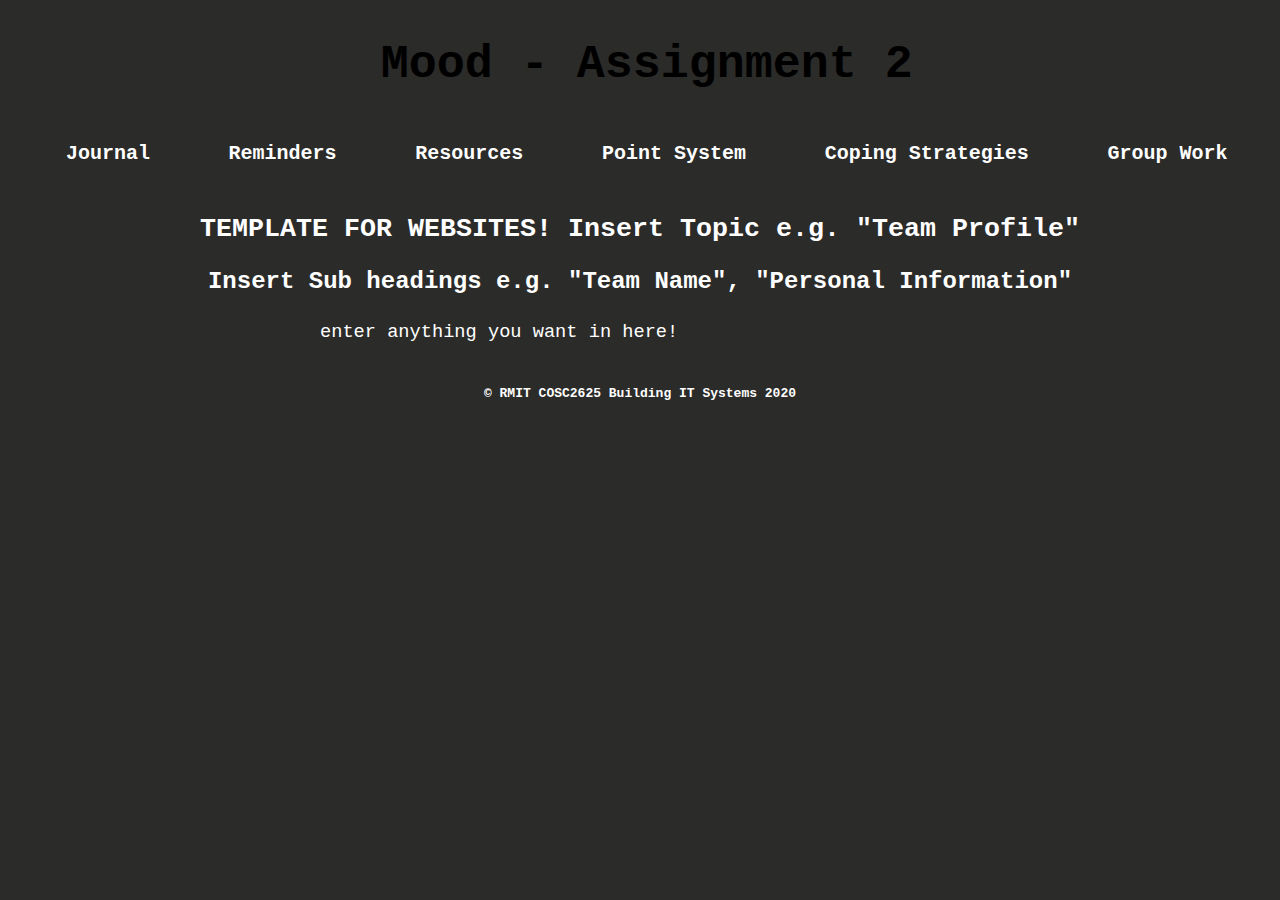
<file: index.html>
<!DOCTYPE html>
<html lang="en-AU">

<head>
	<meta charset="utf-8">
	<meta name="viewport" content="width=device-width, initial-scale=1.0">
	<title>INSERT YOUR TITLE</title> <!-- REPLACE THIS SPOT WITH YOUR TOPIC!!! to use &, use "&amp;" -->
	<link rel="stylesheet" type="text/css" href="style.css">
</head>
<!-- WHEN YOU START, PLEASE SAVE AS Topic.html FIRST and then continue to work. If we all upload "index.html" files, we're all gonna lose our work :'d -->
<!-- ALSO ONCE YOU'RE COMPLETELY FINISHED, PLEASE DELETE THE COMMENTS, these are just to guide and help you guys as much as possible -->
<body>
    <!-- keep all of the header here!! -->
    <!-- add the aws links from the table on google doc into the correct assigned #awslink -->
<header>
    
    <h1>Mood - Assignment 2</h1>
    
        <nav>
                <ul> <!-- put in the url after the "" of your website, try to use for example Ass1GroupMembers.aws etc -->
                    <li><a href="https://bitss22.s3.amazonaws.com/part+2/Journal.html">Journal</a></li>
                    <li><a href="https://bitss22.s3.amazonaws.com/part+2/Reminders.html">Reminders</a></li>
                    <li><a href="">Resources</a></li>
                    <li><a href="">Point System</a></li>
                    <li><a href="">Coping Strategies</a></li>
                    <li><a href="">Group Work</a></li>
                </ul>
        </nav>
    
    </header>
    
<!-- pretty much edit anything beyond here for your website -->
	<div class="detScript"> <!-- change the class to whatever page you're doing, then in the style.css, use .[what you call the class] e.g. anything with ".detScript" in front of it will change ONLY the stuff from the page with detScript -->
		
        <h2> TEMPLATE FOR WEBSITES! Insert Topic e.g. "Team Profile"</h2> <!-- TRY TO USE H2 FOR THE BIG TOPIC -->
		<h3> Insert Sub headings e.g. "Team Name", "Personal Information"</h3> <!-- try to use h3 for sub headings to keep the website consistent! -->
        <p> enter anything you want in here!</p>
        
	</div>

    <!-- if you plan to have different sections, make a new class to assign to the section, i suggest using <div class=""></div> -->
    
<!-- keep this on all of the pages!! -->
<footer> &copy; RMIT COSC2625 Building IT Systems 2020</footer>
    
</body>

</html>
</file>
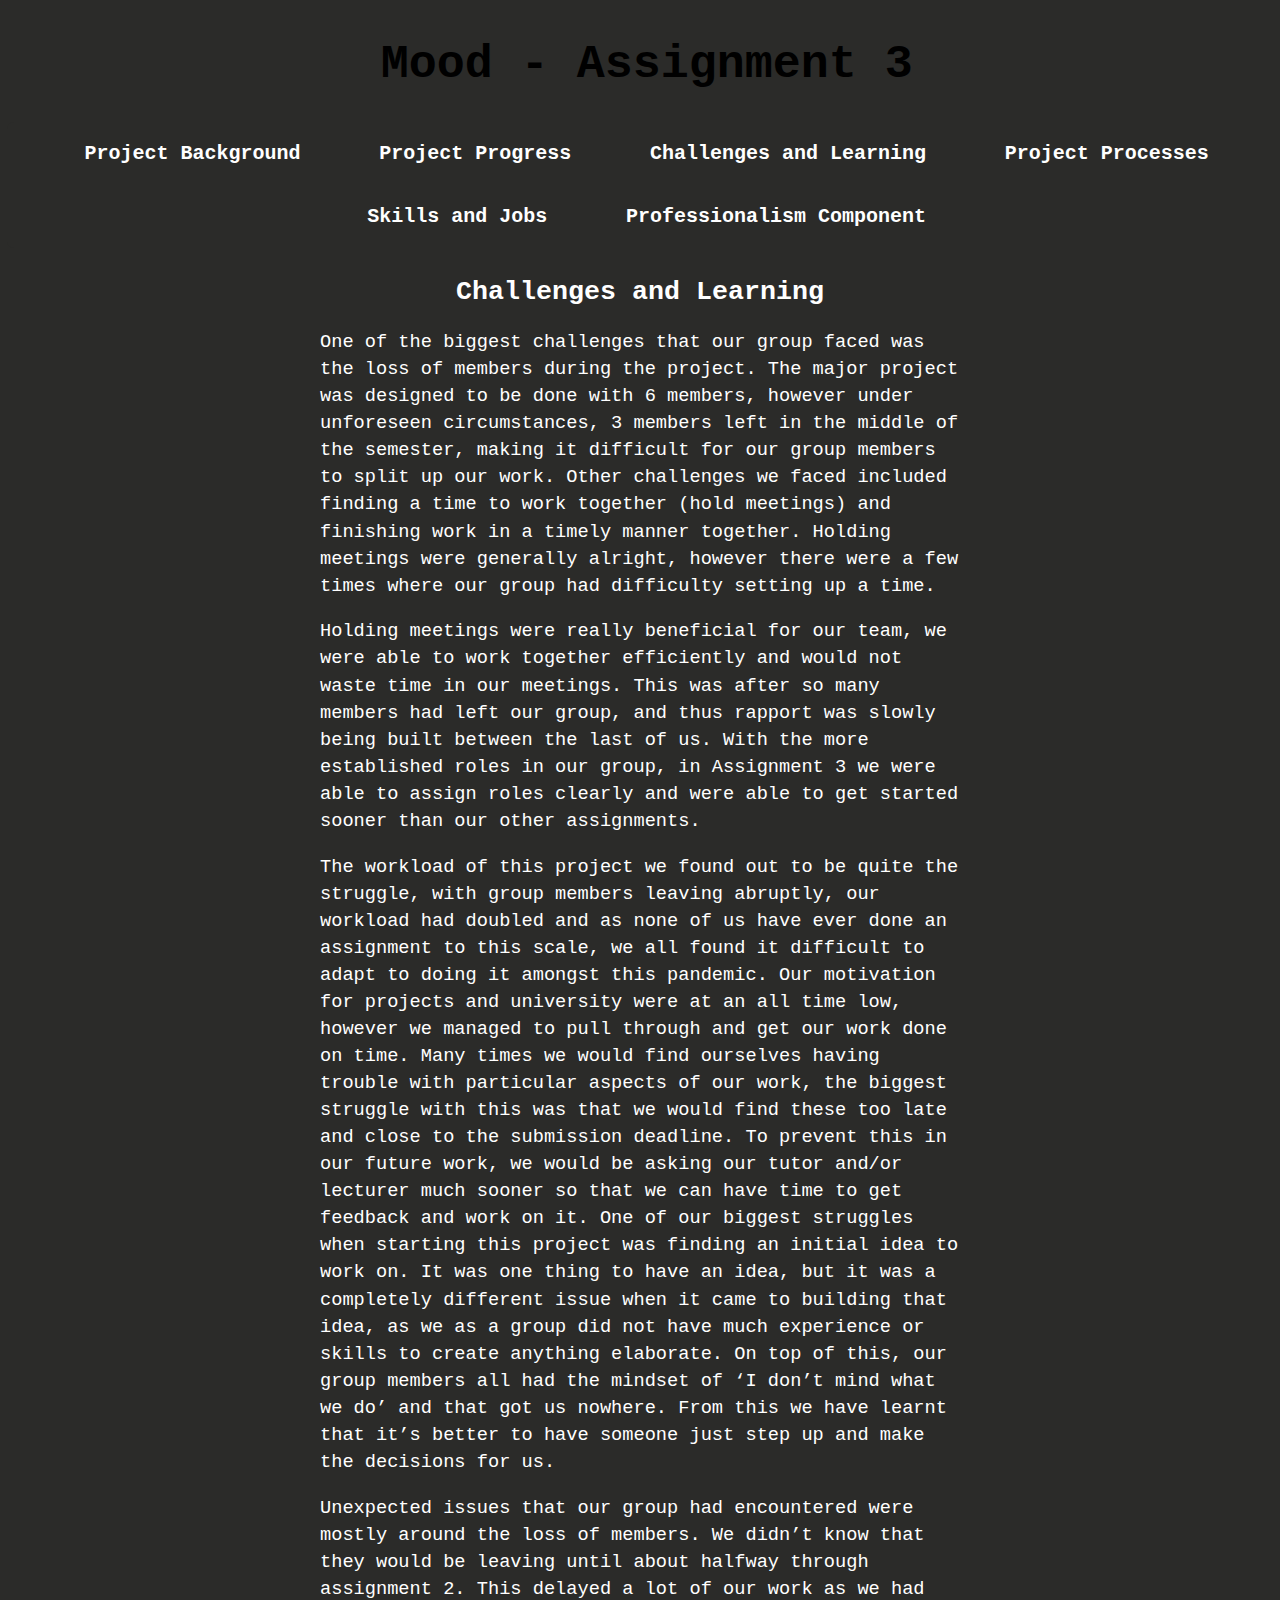
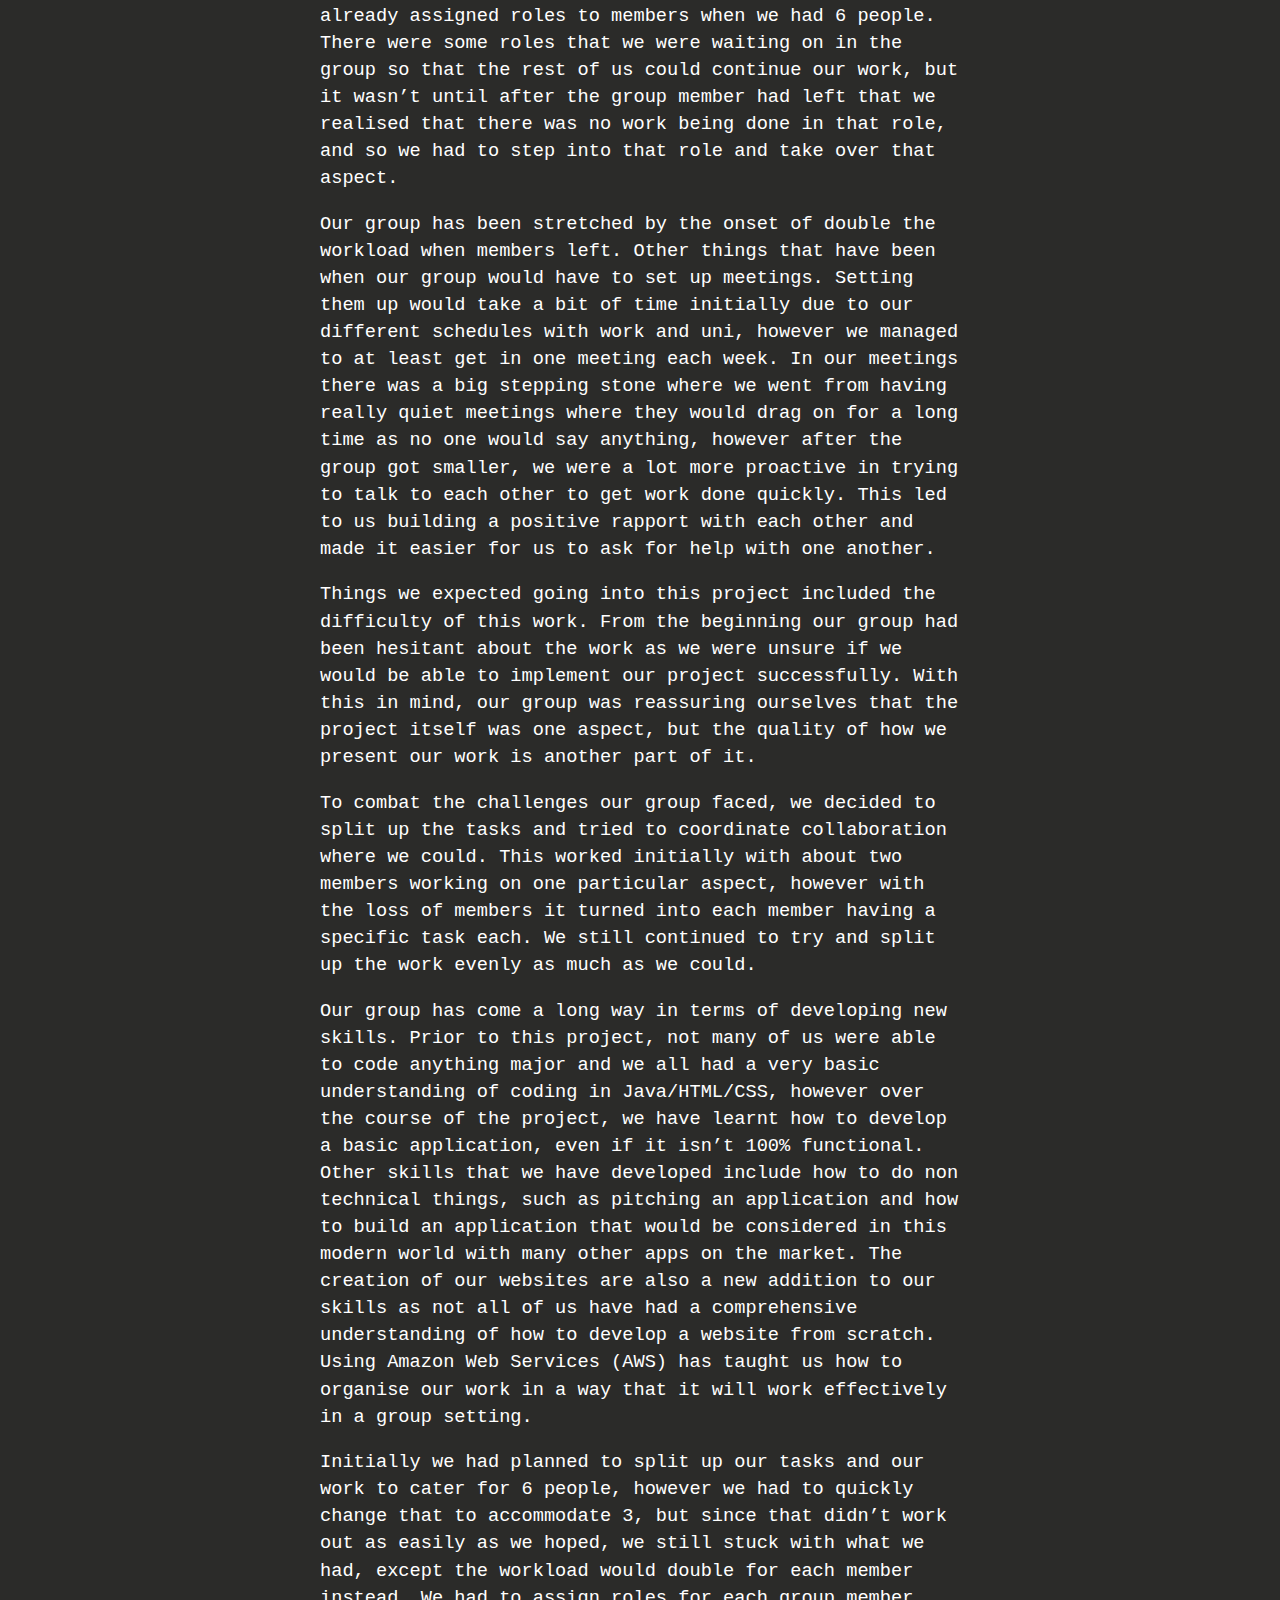
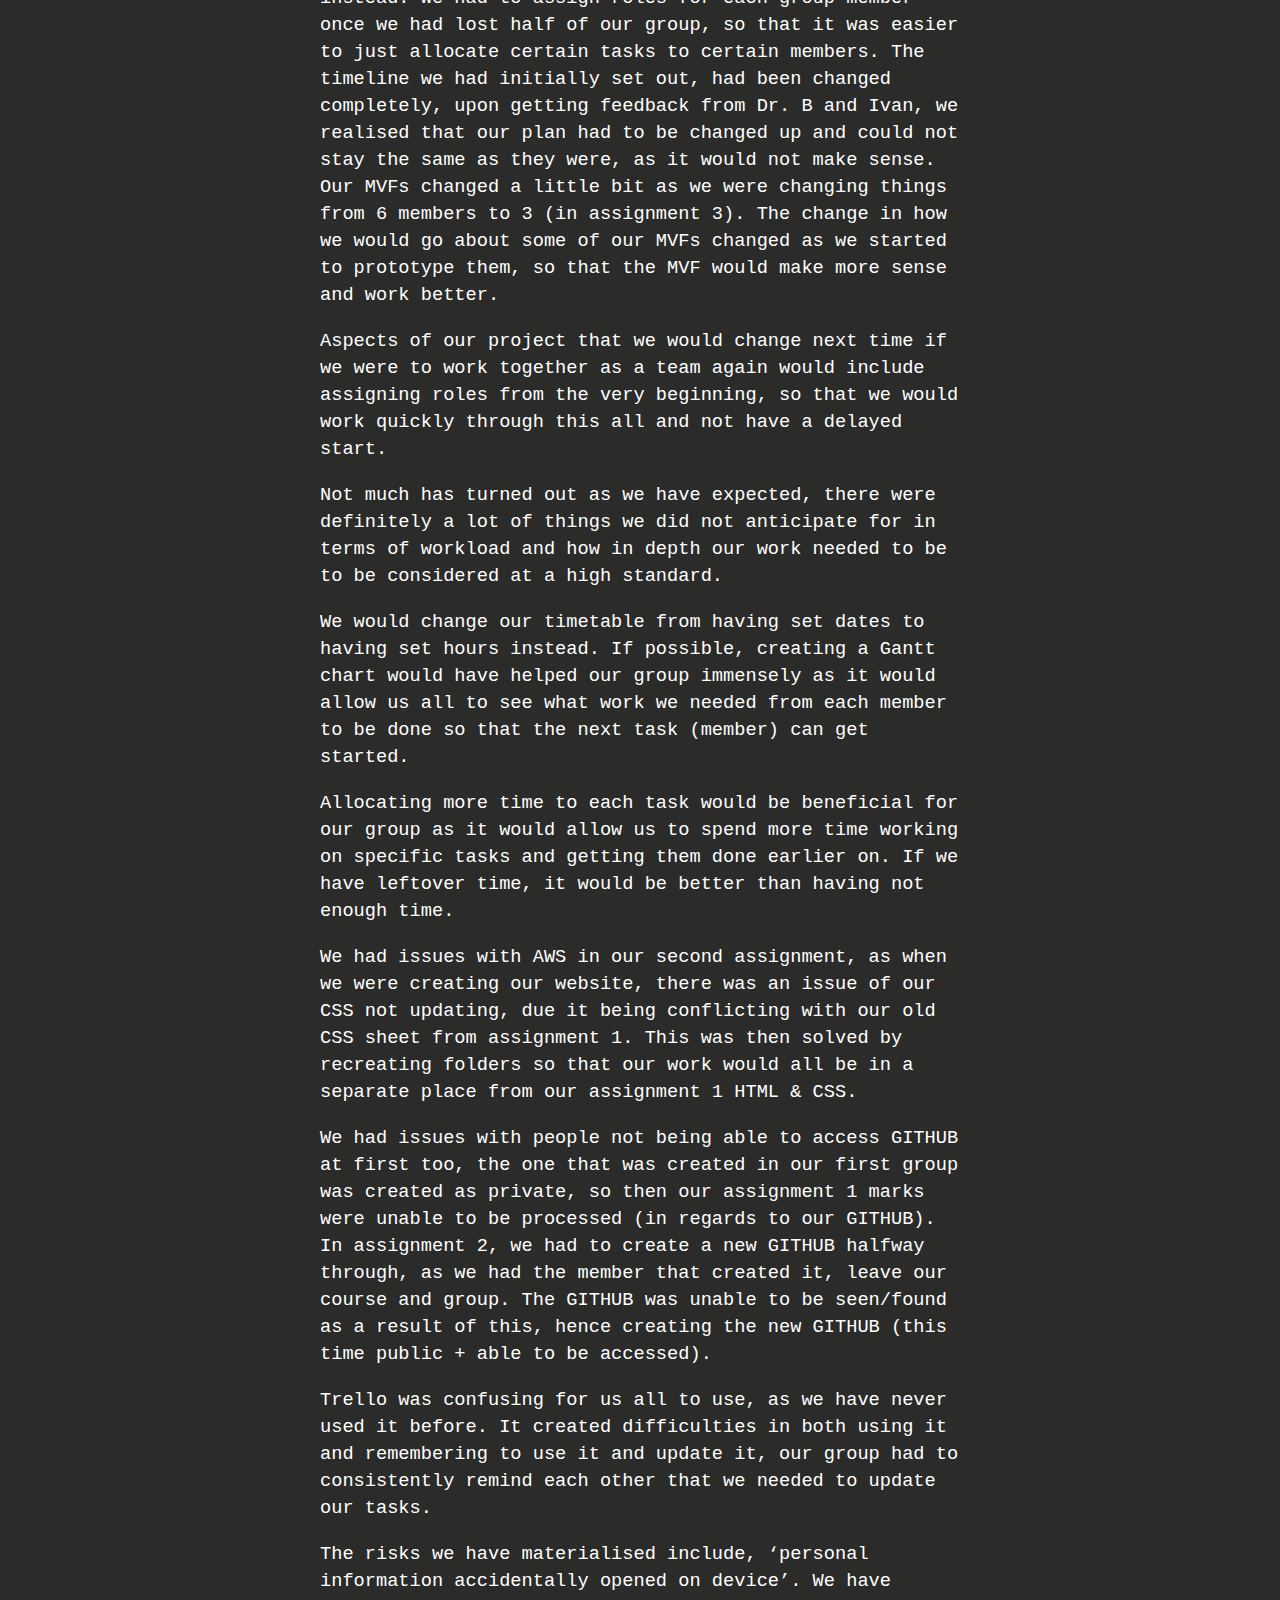
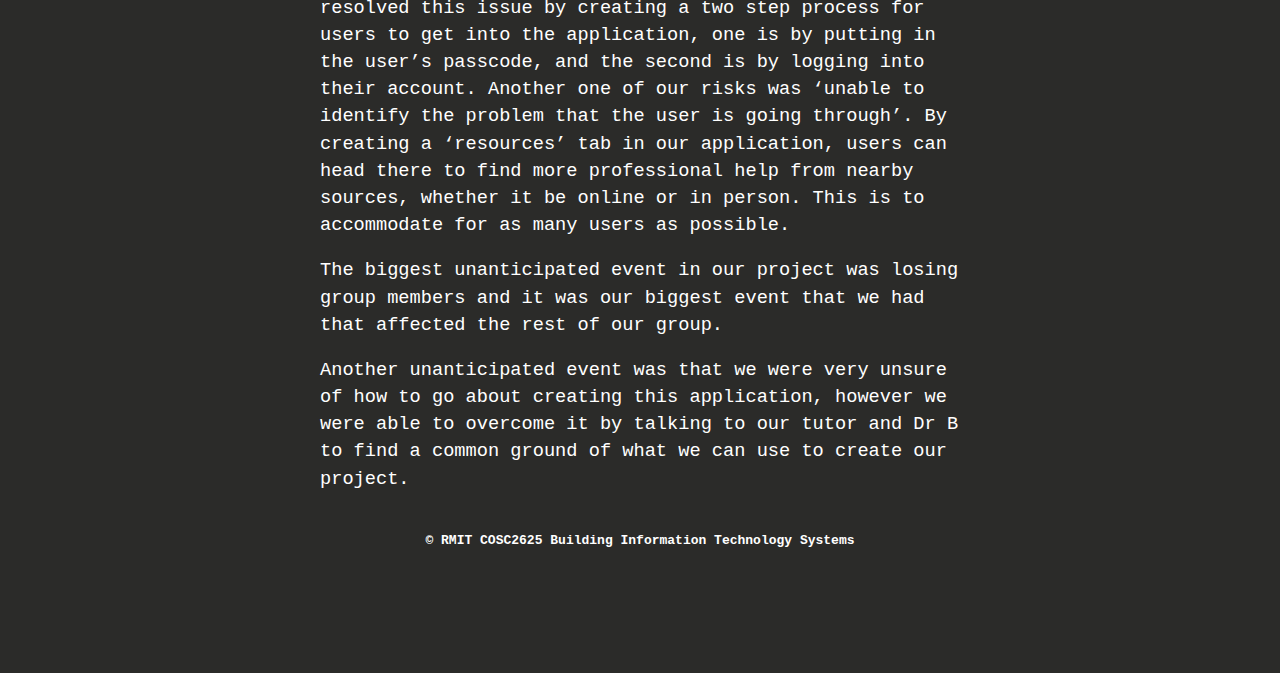
<file: ChallengesAndLearning.html>
<!DOCTYPE html>
<html lang="en-AU">

<head>
	<meta charset="utf-8">
	<meta name="viewport" content="width=device-width, initial-scale=1.0">
	<title>Challenges &amp; Learning</title>
	<link rel="stylesheet" type="text/css" href="style.css">
</head>

<body>

<header>
    
    <h1>Mood - Assignment 3</h1>
    
        <nav>
                <ul>
                    <li><a href="https://bits14.s3.amazonaws.com/projectbackground.html">Project Background</a></li>
                    <li><a href="https://s3758618-2.s3.amazonaws.com/A3/projectprogess.html">Project Progress</a></li>
                    <li><a href="https://bitss22.s3.amazonaws.com/PART+3/ChallengesAndLearning.html">Challenges and Learning</a></li>
                    <li><a href="https://bitss22.s3.amazonaws.com/PART+3/ProjectProcesses.html">Project Processes</a></li>
                    <li><a href="https://s3758618-2.s3.amazonaws.com/A3/jobs.html">Skills and Jobs</a></li>
                    <li><a href="https://s3758618-2.s3.amazonaws.com/A3/Professional.html">Professionalism Component</a></li>
                </ul>
        </nav>
    
    </header>
    
	<div class="ChLearning"> 
		
        <h2> Challenges and Learning </h2> 
        <p> One of the biggest challenges that our group faced was the loss of members during the project. The major project was designed to be done with 6 members, however under unforeseen circumstances, 3 members left in the middle of the semester, making it difficult for our group members to split up our work. Other challenges we faced included finding a time to work together (hold meetings) and finishing work in a timely manner together. Holding meetings were generally alright, however there were a few times where our group had difficulty setting up a time.</p>
        
        <p> Holding meetings were really beneficial for our team, we were able to work together efficiently and would not waste time in our meetings. This was after so many members had left our group, and thus rapport was slowly being built between the last of us. With the more established roles in our group, in Assignment 3 we were able to assign roles clearly and were able to get started sooner than our other assignments.</p>
        
        <p> The workload of this project we found out to be quite the struggle, with group members leaving abruptly, our workload had doubled and as none of us have ever done an assignment to this scale, we all found it difficult to adapt to doing it amongst this pandemic. Our motivation for projects and university were at an all time low, however we managed to pull through and get our work done on time. Many times we would find ourselves having trouble with particular aspects of our work, the biggest struggle with this was that we would find these too late and close to the submission deadline. To prevent this in our future work, we would be asking our tutor and/or lecturer much sooner so that we can have time to get feedback and work on it. One of our biggest struggles when starting this project was finding an initial idea to work on. It was one thing to have an idea, but it was a completely different issue when it came to building that idea, as we as a group did not have much experience or skills to create anything elaborate. On top of this, our group members all had the mindset of ‘I don’t mind what we do’ and that got us nowhere. From this we have learnt that it’s better to have someone just step up and make the decisions for us. </p>
        
        <p> Unexpected issues that our group had encountered were mostly around the loss of members. We didn’t know that they would be leaving until about halfway through assignment 2. This delayed a lot of our work as we had already assigned roles to members when we had 6 people. There were some roles that we were waiting on in the group so that the rest of us could continue our work, but it wasn’t until after the group member had left that we realised that there was no work being done in that role, and so we had to step into that role and take over that aspect. </p>
        
        <p> Our group has been stretched by the onset of double the workload when members left. Other things that have been when our group would have to set up meetings. Setting them up would take a bit of time initially due to our different schedules with work and uni, however we managed to at least get in one meeting each week. In our meetings there was a big stepping stone where we went from having really quiet meetings where they would drag on for a long time as no one would say anything, however after the group got smaller, we were a lot more proactive in trying to talk to each other to get work done quickly. This led to us building a positive rapport with each other and made it easier for us to ask for help with one another.</p>
        
        <p> Things we expected going into this project included the difficulty of this work. From the beginning our group had been hesitant about the work as we were unsure if we would be able to implement our project successfully. With this in mind, our group was reassuring ourselves that the project itself was one aspect, but the quality of how we present our work is another part of it.</p>
        
        <p> To combat the challenges our group faced, we decided to split up the tasks and tried to coordinate collaboration where we could. This worked initially with about two members working on one particular aspect, however with the loss of members it turned into each member having a specific task each. We still continued to try and split up the work evenly as much as we could.</p>
        
        <p> Our group has come a long way in terms of developing new skills. Prior to this project, not many of us were able to code anything major and we all had a very basic understanding of coding in Java/HTML/CSS, however over the course of the project, we have learnt how to develop a basic application, even if it isn’t 100% functional. Other skills that we have developed include how to do non technical things, such as pitching an application and how to build an application that would be considered in this modern world with many other apps on the market. The creation of our websites are also a new addition to our skills as not all of us have had a comprehensive understanding of how to develop a website from scratch. Using Amazon Web Services (AWS) has taught us how to organise our work in a way that it will work effectively in a group setting.</p>
        
        <p> Initially we had planned to split up our tasks and our work to cater for 6 people, however we had to quickly change that to accommodate 3, but since that didn’t work out as easily as we hoped, we still stuck with what we had, except the workload would double for each member instead. We had to assign roles for each group member once we had lost half of our group, so that it was easier to just allocate certain tasks to certain members.  The timeline we had initially set out, had been changed completely, upon getting feedback from Dr. B and Ivan, we realised that our plan had to be changed up and could not stay the same as they were, as it would not make sense.  Our MVFs changed a little bit as we were changing things from 6 members to 3 (in assignment 3). The change in how we would go about some of our MVFs changed as we started to prototype them, so that the MVF would make more sense and work better.</p>
        
        <p> Aspects of our project that we would change next time if we were to work together as a team again would include assigning roles from the very beginning, so that we would work quickly through this all and not have a delayed start.</p>
        
        <p> Not much has turned out as we have expected, there were definitely a lot of things we did not anticipate for in terms of workload and how in depth our work needed to be to be considered at a high standard.</p>
        
        <p> We would change our timetable from having set dates to having set hours instead. If possible, creating a Gantt chart would have helped our group immensely as it would allow us all to see what work we needed from each member to be done so that the next task (member) can get started.</p>
        
        <p> Allocating more time to each task would be beneficial for our group as it would allow us to spend more time working on specific tasks and getting them done earlier on. If we have leftover time, it would be better than having not enough time. </p>
        
        <p> We had issues with AWS in our second assignment, as when we were creating our website, there was an issue of our CSS not updating, due it being conflicting with our old CSS sheet from assignment 1. This was then solved by recreating folders so that our work would all be in a separate place from our assignment 1 HTML &amp; CSS.</p>
        
        <p> We had issues with people not being able to access GITHUB at first too, the one that was created in our first group was created as private, so then our assignment 1 marks were unable to be processed (in regards to our GITHUB). In assignment 2, we had to create a new GITHUB halfway through, as we had the member that created it, leave our course and group. The GITHUB was unable to be seen/found as a result of this, hence creating the new GITHUB (this time public + able to be accessed).</p>
        
        <p> Trello was confusing for us all to use, as we have never used it before. It created difficulties in both using it and remembering to use it and update it, our group had to consistently remind each other that we needed to update our tasks.</p>
        
        <p> The risks we have materialised include, ‘personal information accidentally opened on device’. We have resolved this issue by creating a two step process for users to get into the application, one is by putting in the user’s passcode, and the second is by logging into their account. Another one of our risks was ‘unable to identify the problem that the user is going through’. By creating a ‘resources’ tab in our application, users can head there to find more professional help from nearby sources, whether it be online or in person. This is to accommodate for as many users as possible.</p>
        
        <p> The biggest unanticipated event in our project was losing group members and it was our biggest event that we had that affected the rest of our group.</p>
        
        <p> Another unanticipated event was that we were very unsure of how to go about creating this application, however we were able to overcome it by talking to our tutor and Dr B to find a common ground of what we can use to create our project.</p>
        
	</div>


<footer> &copy; RMIT COSC2625 Building Information Technology Systems </footer>
    
</body>

</html>
</file>
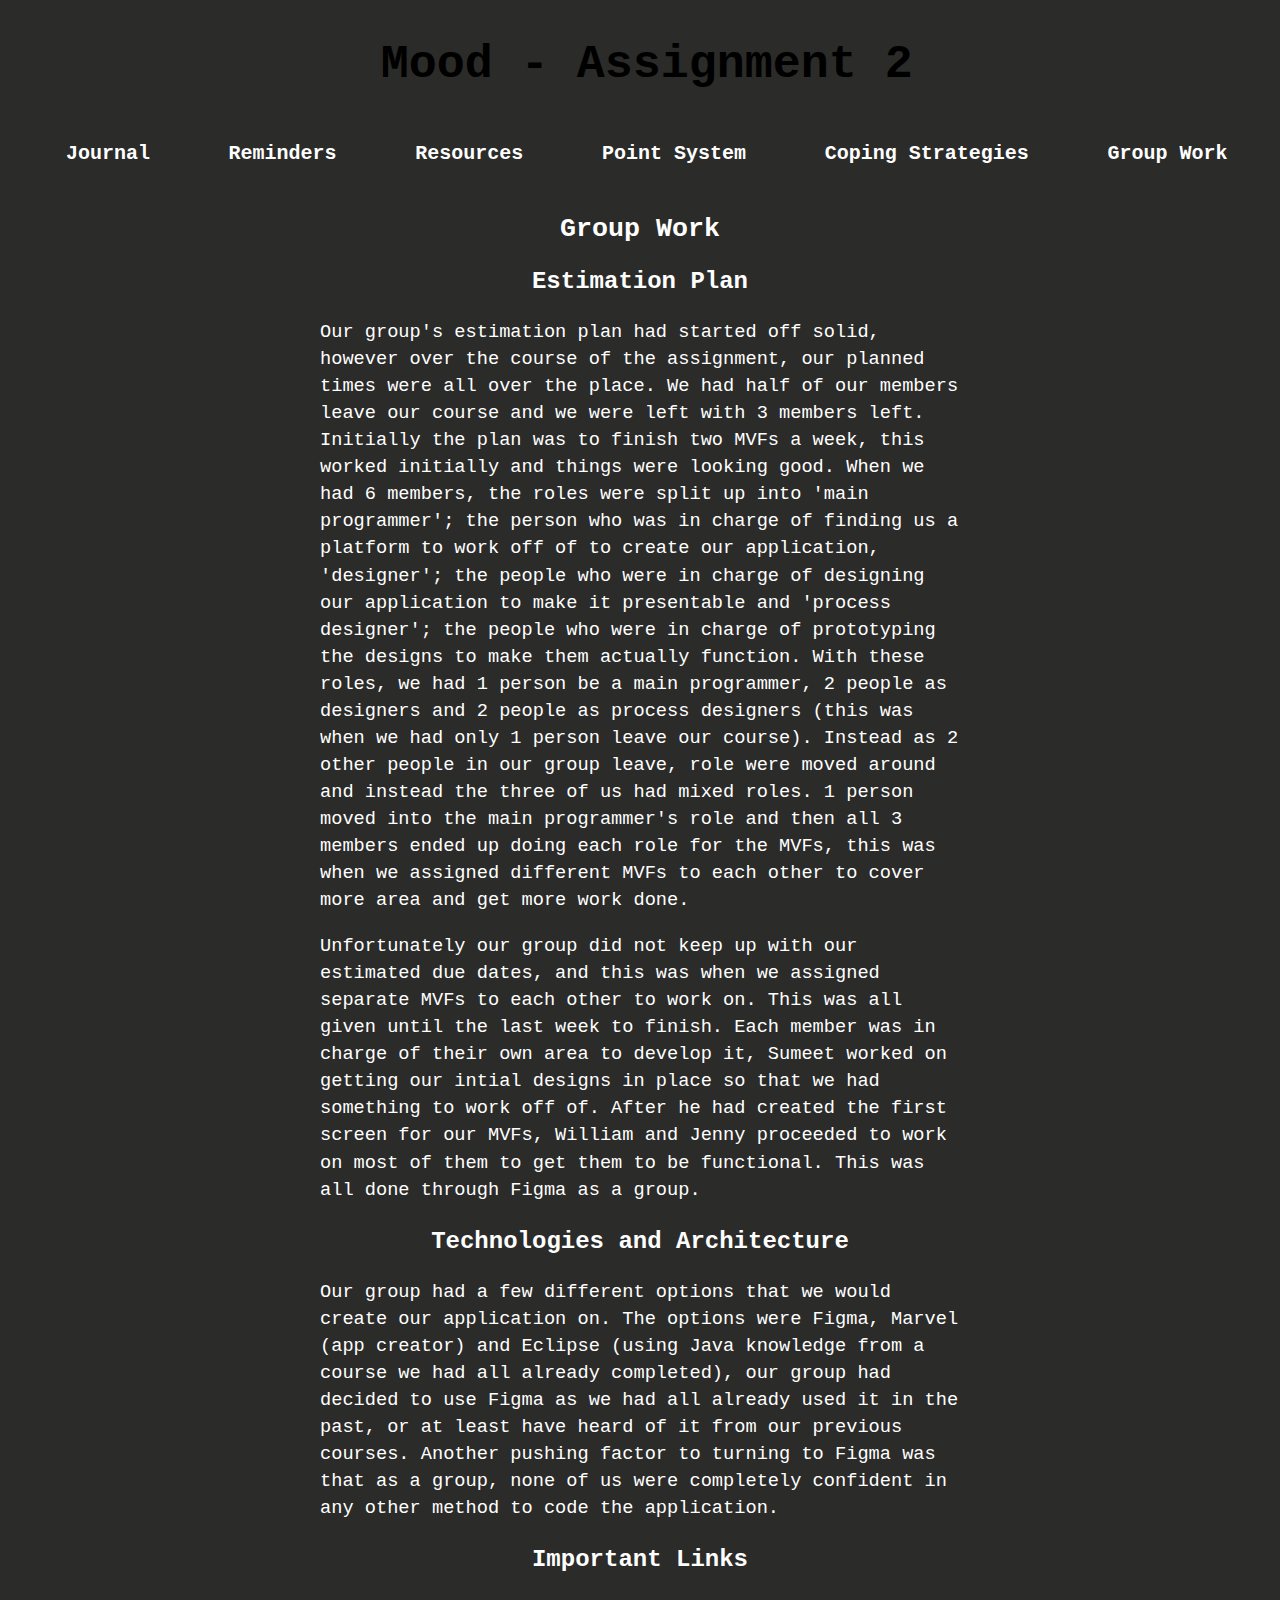
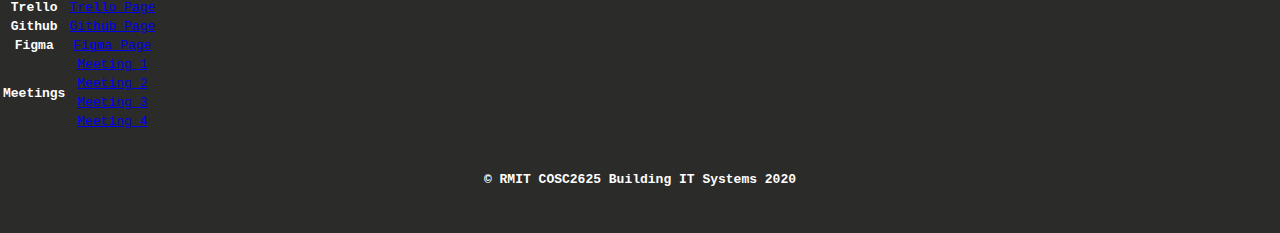
<file: Group Work.html>
<!DOCTYPE html>
<html lang="en-AU">

<head>
	<meta charset="utf-8">
	<meta name="viewport" content="width=device-width, initial-scale=1.0">
	<title>Group Work</title>
	<link rel="stylesheet" type="text/css" href="style.css">
</head>

<body>

<header>
    
    <h1>Mood - Assignment 2</h1>
    
        <nav>
                <ul>
                    <li><a href="https://bitss22.s3.amazonaws.com/part+2/Journal.html">Journal</a></li>
                    <li><a href="https://bitss22.s3.amazonaws.com/part+2/Reminders.html">Reminders</a></li>
                    <li><a href="https://s3758618-2.s3.amazonaws.com/Resources.html">Resources</a></li>
                    <li><a href="https://bits14.s3.amazonaws.com/pointsys.html">Point System</a></li>
                    <li><a href="https://s3758618-2.s3.amazonaws.com/CopingStrategies.html">Coping Strategies</a></li>
                    <li><a href="https://bitss22.s3.amazonaws.com/part+2/Group+Work.html">Group Work</a></li>
                </ul>
        </nav>
    
    </header>
    

	<div class="GroupWork"> 
		
        <h2>Group Work</h2> 

        <h3>Estimation Plan</h3>
        <p> 
            Our group's estimation plan had started off solid, however over the course of the assignment, our planned times were all over the place. We had half of our members leave our course and we were left with 3 members left. Initially the plan was to finish two MVFs a week, this worked initially and things were looking good. When we had 6 members, the roles were split up into 'main programmer'; the person who was in charge of finding us a platform to work off of to create our application, 'designer'; the people who were in charge of designing our application to make it presentable and 'process designer'; the people who were in charge of prototyping the designs to make them actually function. With these roles, we had 1 person be a main programmer, 2 people as designers and 2 people as process designers (this was when we had only 1 person leave our course). Instead as 2 other people in our group leave, role were moved around and instead the three of us had mixed roles. 1 person moved into the main programmer's role and then all 3 members ended up doing each role for the MVFs, this was when we assigned different MVFs to each other to cover more area and get more work done. 
        </p>
        
        <p>
            Unfortunately our group did not keep up with our estimated due dates, and this was when we assigned separate MVFs to each other to work on. This was all given until the last week to finish. Each member was in charge of their own area to develop it, Sumeet worked on getting our intial designs in place so that we had something to work off of. After he had created the first screen for our MVFs, William and Jenny proceeded to work on most of them to get them to be functional. This was all done through Figma as a group.
        </p>
        
        <h3>Technologies and Architecture</h3>
        
        <p>
            Our group had a few different options that we would create our application on. The options were Figma, Marvel (app creator) and Eclipse (using Java knowledge from a course we had all already completed), our group had decided to use Figma as we had all already used it in the past, or at least have heard of it from our previous courses. Another pushing factor to turning to Figma was that as a group, none of us were completely confident in any other method to code the application. 
        </p>

        <h3>Important Links</h3>
        <table>
            <tr>
                <th>Trello</th>
                <td><a href="https://trello.com/b/Sx92ZCSw/mood-team-assignment-board">Trello Page</a></td>
            </tr>
            <tr>
                <th>Github</th>
                <td><a href="https://github.com/s3838780/BITS-MOOD">Github Page</a></td>
            </tr>
            <tr>
                <th>Figma</th>
                <td><a href="https://www.figma.com/file/1585kRDrWJ49JbxP5rbHlW/Mood.?node-id=0%3A1">Figma Page</a></td>
            </tr>
            <tr>
                <th rowspan="4">Meetings</th>
                <td><a href="https://web.microsoftstream.com/video/528bbbce-d76b-498b-bfdd-300dd31b55ce">Meeting 1</a></td>
            </tr>
            <tr>
                <td><a href="https://web.microsoftstream.com/video/451660a1-a88a-4279-925b-996df4aa281a">Meeting 2</a></td>
            </tr>
            <tr>
                <td><a href="https://web.microsoftstream.com/video/815565f6-21c8-4c5d-bb2a-fc3dfb119de9">Meeting 3</a></td>
            </tr>
            <tr>
                <td><a href="https://web.microsoftstream.com/video/8e6436c6-d105-40f9-90e7-953fc4b4bb83">Meeting 4</a></td>
            </tr>
        </table>
	</div>


<footer> &copy; RMIT COSC2625 Building IT Systems 2020</footer>
    
</body>

</html>
</file>
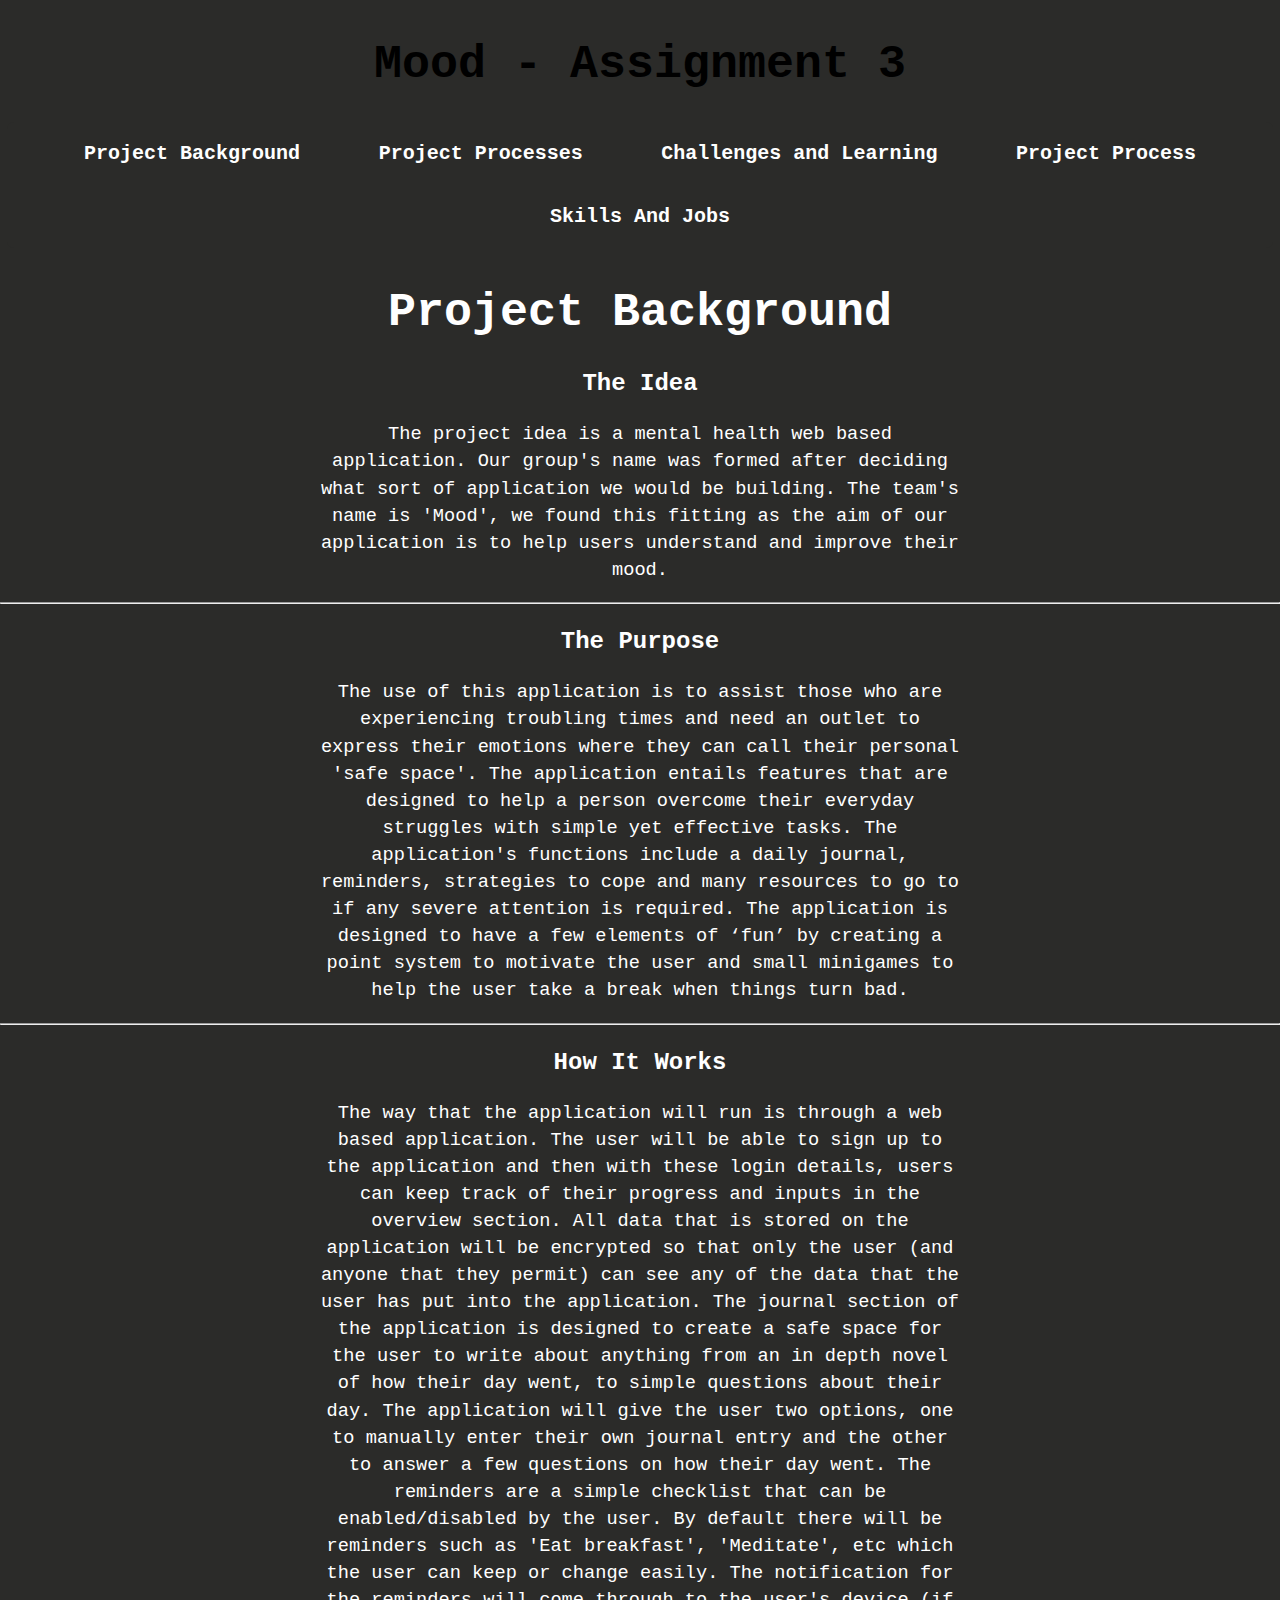
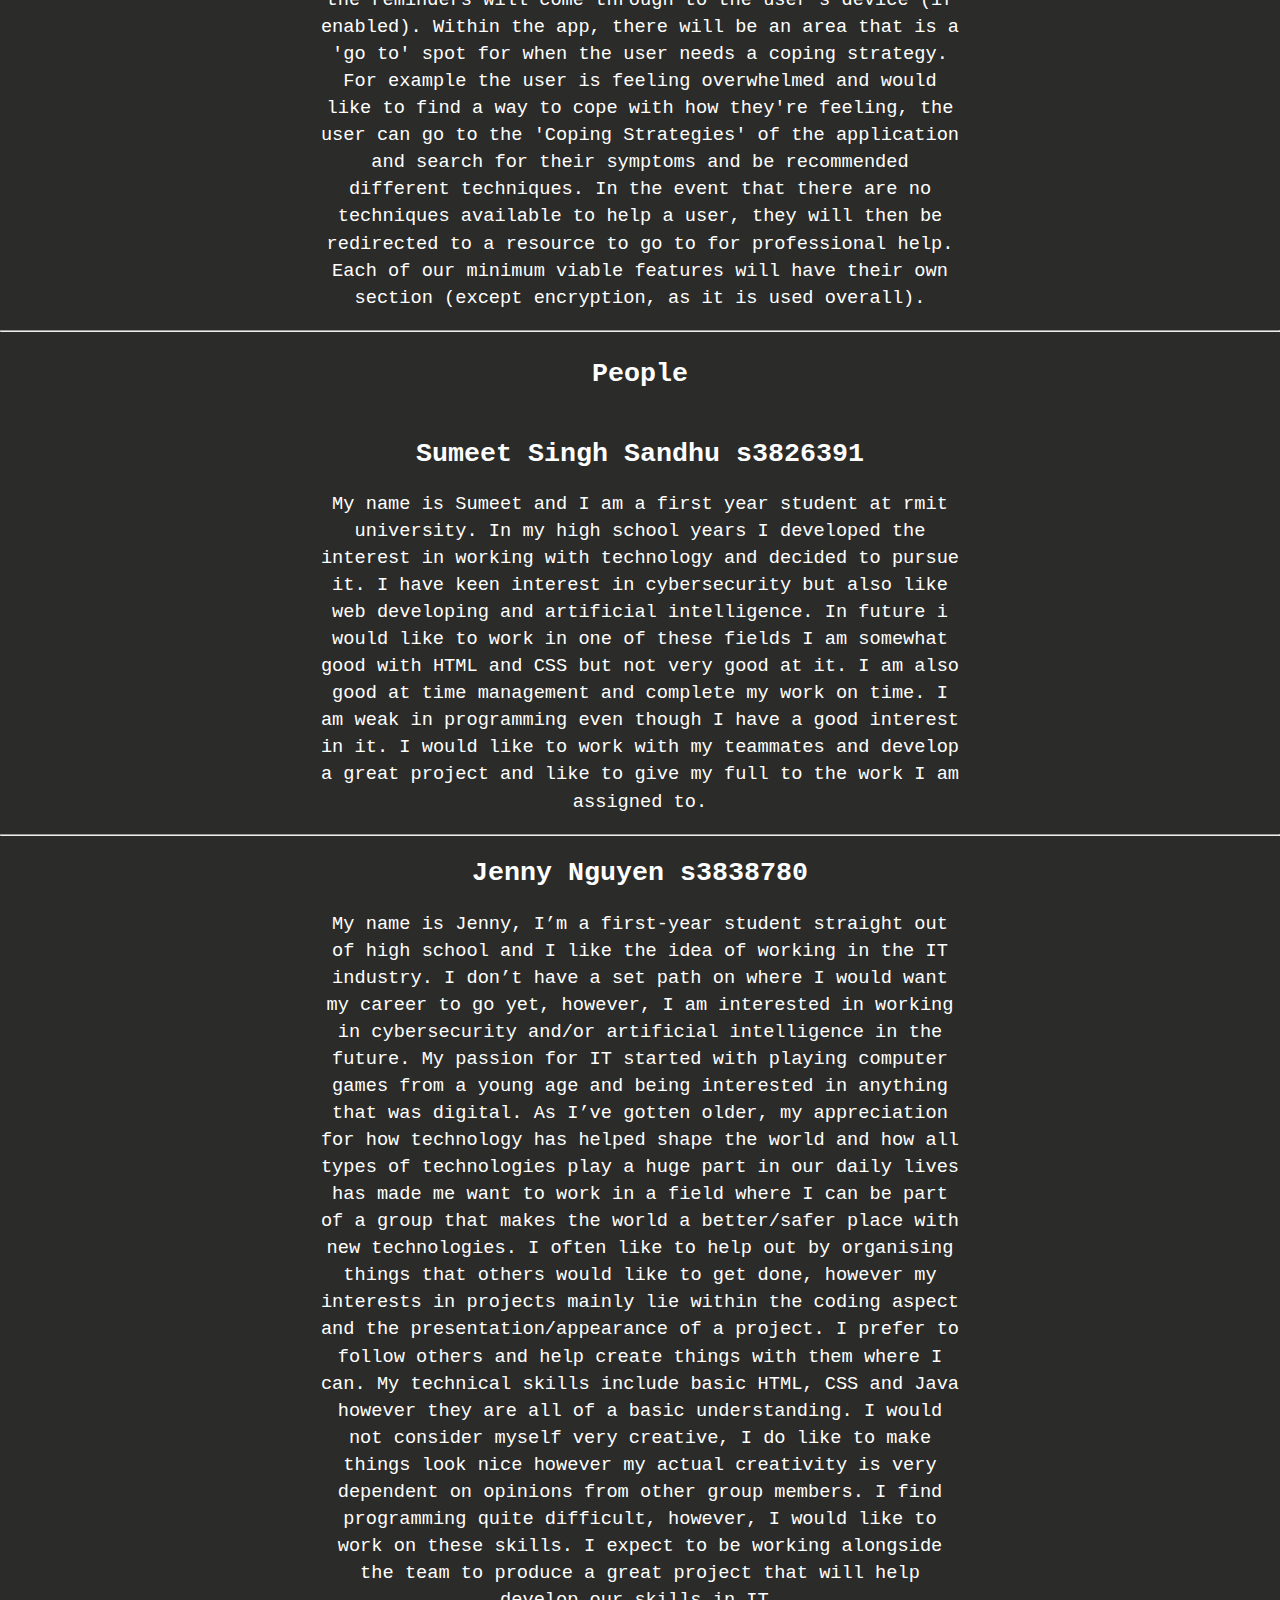
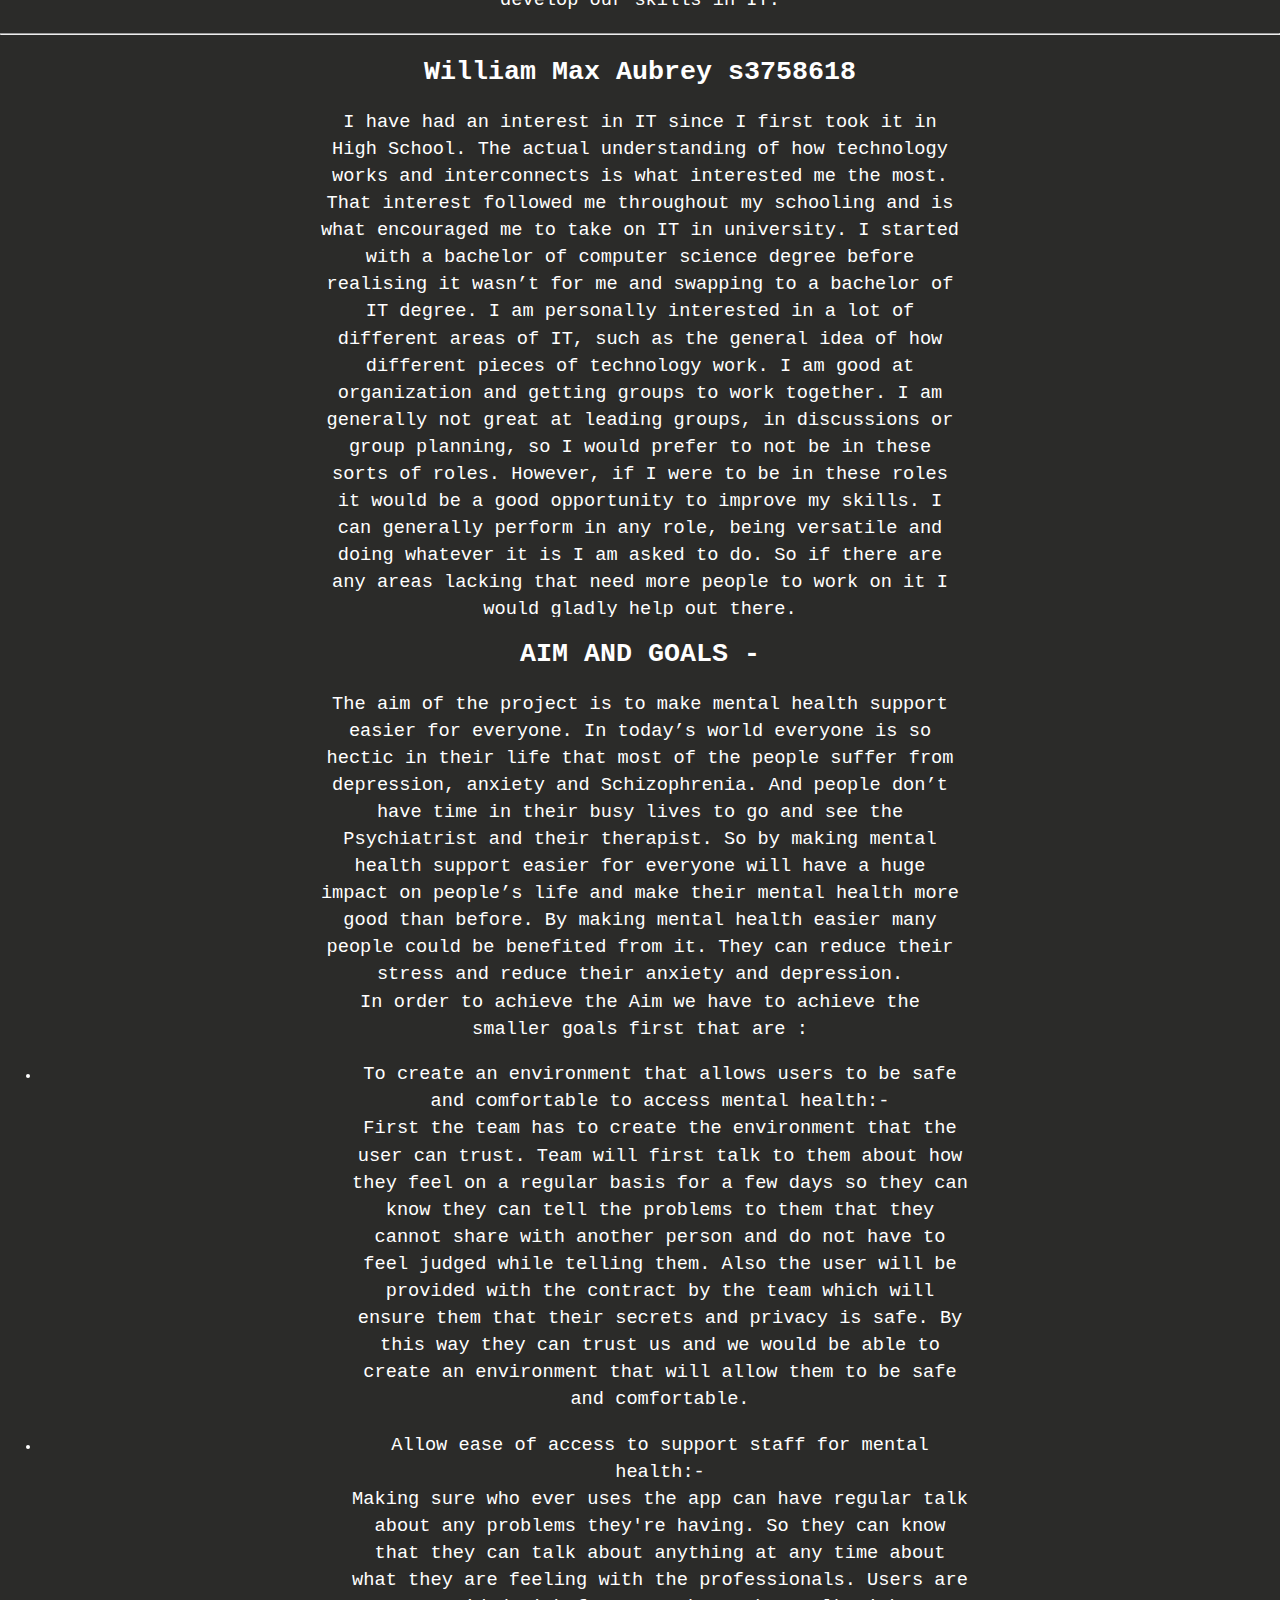
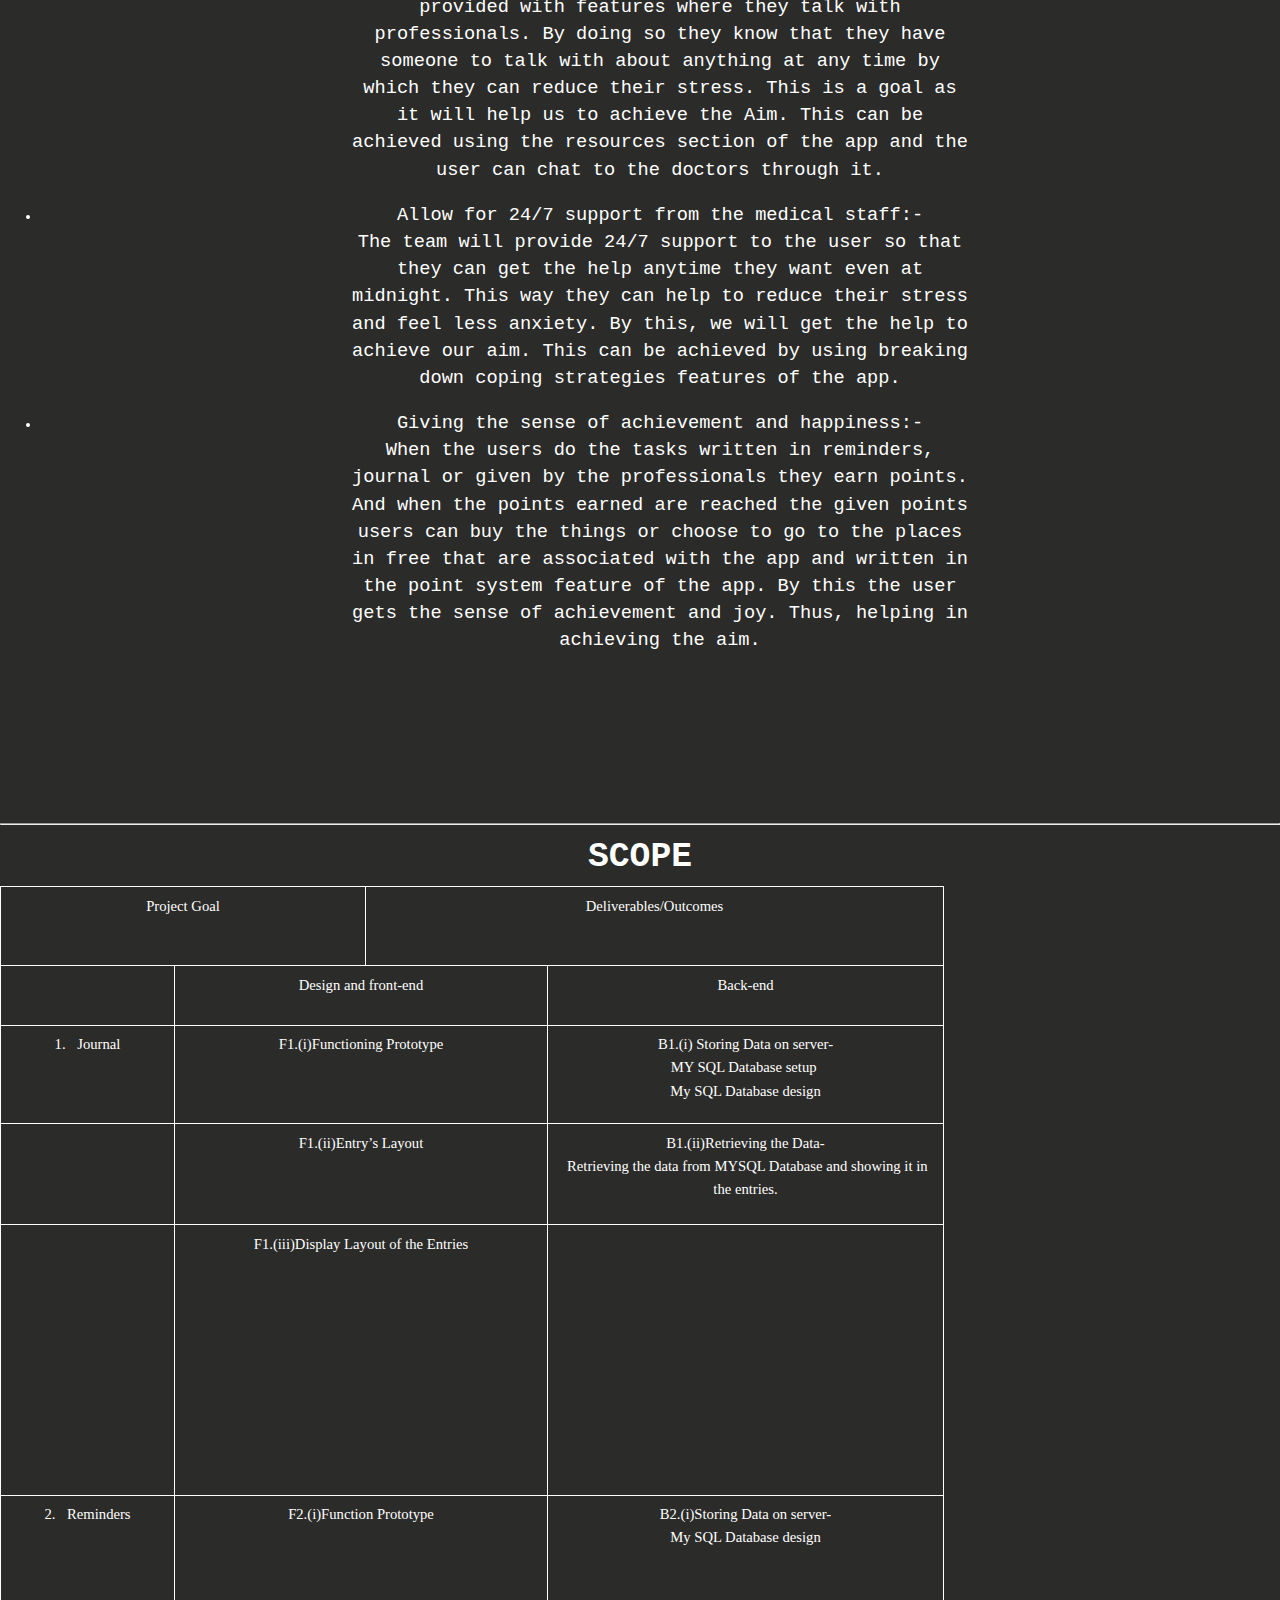
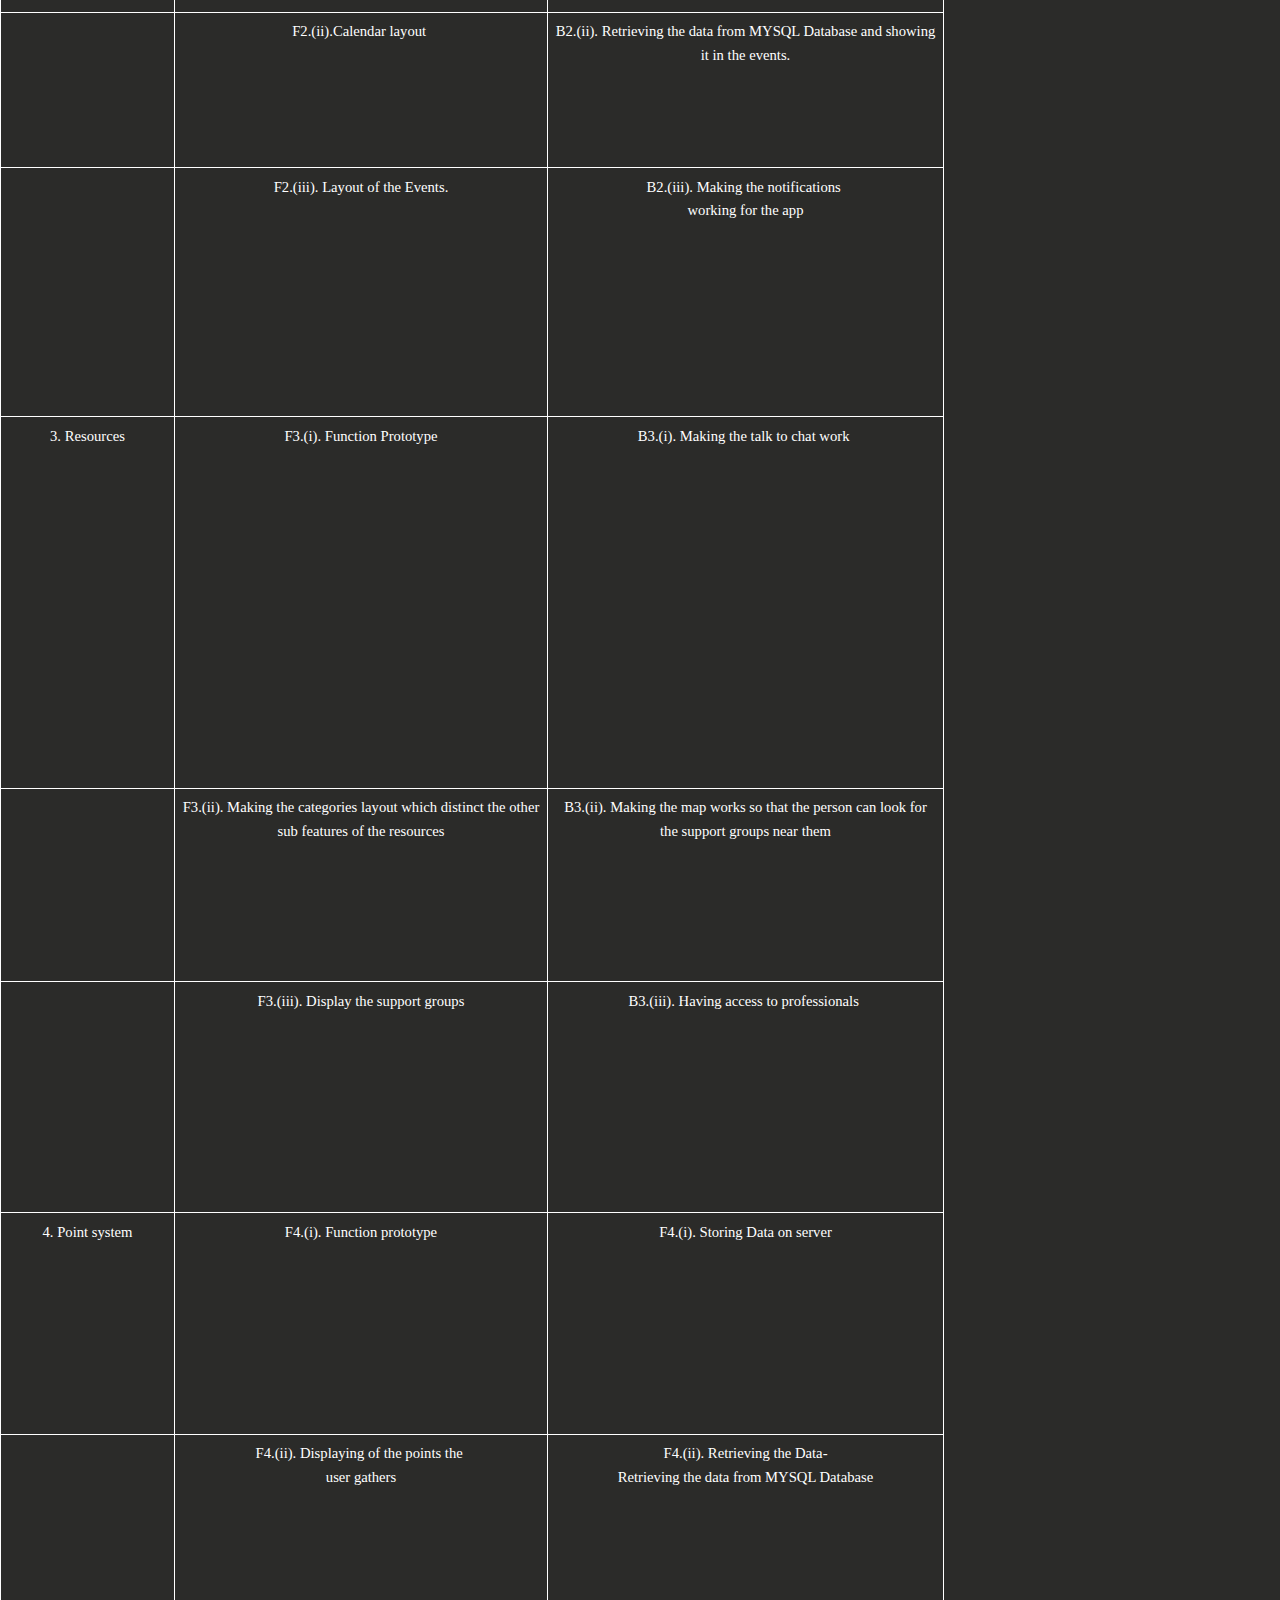
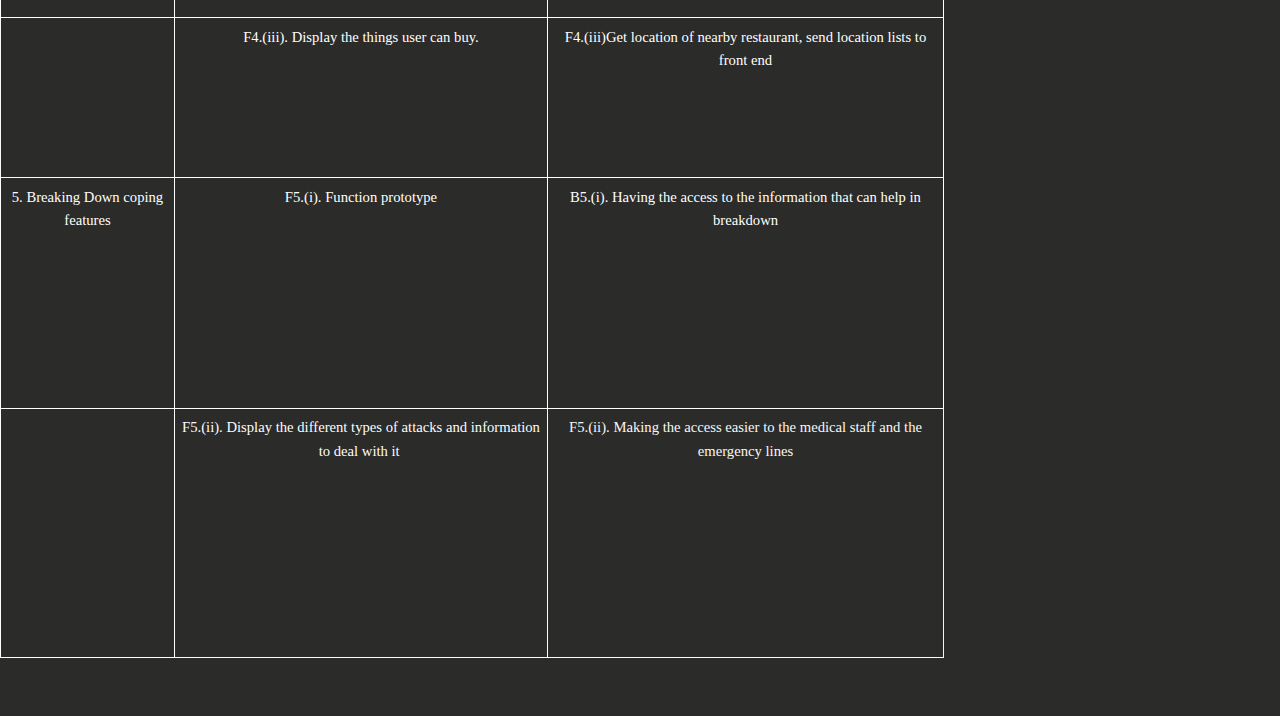
<file: projectbackground.html>
<!DOCTYPE html>
<html lang="en-AU">

<head>
    <meta charset="utf-8">
    <meta name="viewport" content="width=device-width, initial-scale=1.0">
    <meta http-equiv=Content-Type content="text/html; charset=utf-8">
    <meta name=Generator content="Microsoft Word 15 (filtered)">
    <title>Project Background</title>
    <!-- REPLACE THIS SPOT WITH YOUR TOPIC!!! to use &, use "&amp;" -->
    <link rel="stylesheet" type="text/css" href="projectbackground.css">
</head>
<!-- WHEN YOU START, PLEASE SAVE AS Topic.html FIRST and then continue to work. If we all upload "index.html" files, we're all gonna lose our work :'d -->
<!-- ALSO ONCE YOU'RE COMPLETELY FINISHED, PLEASE DELETE THE COMMENTS, these are just to guide and help you guys as much as possible -->

<body>
    <!-- keep all of the header here!! -->
    <!-- add the aws links from the table on google doc into the correct assigned #awslink -->
    <header>

        <h1>Mood - Assignment 3</h1>

        <nav>
            <ul>
                <!-- put in the url after the "" of your website, try to use for example Ass1GroupMembers.aws etc -->
                <li><a href="https://s3.amazonaws.com/b.i.t.s-assignment1/GroupMembers.html">Project Background</a></li>
                <li><a href="https://bitss22.s3.amazonaws.com/Description.html">Project Processes</a></li>
                <li><a href="https://s3758618-2.s3.amazonaws.com/Outcomes.html">Challenges and Learning</a></li>
                <li><a href="">Project Process</a></li>
                <li><a href="https://s3.amazonaws.com/bits.2020/How.html">Skills And Jobs</a></li>
            </ul>
        </nav>

    </header>

    <!-- pretty much edit anything beyond here for your website -->
    <div class="detScript">
        <!-- change the class to whatever page you're doing, then in the style.css, use .[what you call the class] e.g. anything with ".detScript" in front of it will change ONLY the stuff from the page with detScript -->

        <h1> Project Background</h1>
        <!-- TRY TO USE H2 FOR THE BIG TOPIC -->
        <h3> The Idea</h3>
        <!-- try to use h3 for sub headings to keep the website consistent! -->
        <p> The project idea is a mental health web based application. Our group's name was formed after deciding what sort of application we would be building. The team's name is 'Mood', we found this fitting as the aim of our application is to help users
            understand and improve their mood.
        </p>
        <hr>
        <h3>The Purpose</h3>
        <p>The use of this application is to assist those who are experiencing troubling times and need an outlet to express their emotions where they can call their personal 'safe space'. The application entails features that are designed to help a person
            overcome their everyday struggles with simple yet effective tasks. The application's functions include a daily journal, reminders, strategies to cope and many resources to go to if any severe attention is required. The application is designed
            to have a few elements of ‘fun’ by creating a point system to motivate the user and small minigames to help the user take a break when things turn bad. </p>
        <hr>

        <h3>How It Works</h3>
        <p>The way that the application will run is through a web based application. The user will be able to sign up to the application and then with these login details, users can keep track of their progress and inputs in the overview section. All data
            that is stored on the application will be encrypted so that only the user (and anyone that they permit) can see any of the data that the user has put into the application. The journal section of the application is designed to create a safe
            space for the user to write about anything from an in depth novel of how their day went, to simple questions about their day. The application will give the user two options, one to manually enter their own journal entry and the other to answer
            a few questions on how their day went. The reminders are a simple checklist that can be enabled/disabled by the user. By default there will be reminders such as 'Eat breakfast', 'Meditate', etc which the user can keep or change easily. The
            notification for the reminders will come through to the user's device (if enabled). Within the app, there will be an area that is a 'go to' spot for when the user needs a coping strategy. For example the user is feeling overwhelmed and would
            like to find a way to cope with how they're feeling, the user can go to the 'Coping Strategies' of the application and search for their symptoms and be recommended different techniques. In the event that there are no techniques available to
            help a user, they will then be redirected to a resource to go to for professional help. Each of our minimum viable features will have their own section (except encryption, as it is used overall).</p>
    </div>
    <hr>
    <!-- if you plan to have different sections, make a new class to assign to the section, i suggest using <div class=""></div> -->
    <h2 class="heading">People </h2>
    <div class="row">
        <div class="column">
            <h2>Sumeet Singh Sandhu s3826391
            </h2>
            <p> My name is Sumeet and I am a first year student at rmit university. In my high school years I developed the interest in working with technology and decided to pursue it. I have keen interest in cybersecurity but also like web developing and
                artificial intelligence. In future i would like to work in one of these fields I am somewhat good with HTML and CSS but not very good at it. I am also good at time management and complete my work on time. I am weak in programming even
                though I have a good interest in it. I would like to work with my teammates and develop a great project and like to give my full to the work I am assigned to.
            </p>
            <hr>

            <h2> Jenny Nguyen s3838780</h2>
            <p>My name is Jenny, I’m a first-year student straight out of high school and I like the idea of working in the IT industry. I don’t have a set path on where I would want my career to go yet, however, I am interested in working in cybersecurity
                and/or artificial intelligence in the future. My passion for IT started with playing computer games from a young age and being interested in anything that was digital. As I’ve gotten older, my appreciation for how technology has helped
                shape the world and how all types of technologies play a huge part in our daily lives has made me want to work in a field where I can be part of a group that makes the world a better/safer place with new technologies. I often like to help
                out by organising things that others would like to get done, however my interests in projects mainly lie within the coding aspect and the presentation/appearance of a project. I prefer to follow others and help create things with them
                where I can. My technical skills include basic HTML, CSS and Java however they are all of a basic understanding. I would not consider myself very creative, I do like to make things look nice however my actual creativity is very dependent
                on opinions from other group members. I find programming quite difficult, however, I would like to work on these skills. I expect to be working alongside the team to produce a great project that will help develop our skills in IT.

            </p>

            <hr>

            <h2> William Max Aubrey s3758618
            </h2>
            <p> I have had an interest in IT since I first took it in High School. The actual understanding of how technology works and interconnects is what interested me the most. That interest followed me throughout my schooling and is what encouraged
                me to take on IT in university. I started with a bachelor of computer science degree before realising it wasn’t for me and swapping to a bachelor of IT degree. I am personally interested in a lot of different areas of IT, such as the general
                idea of how different pieces of technology work. I am good at organization and getting groups to work together. I am generally not great at leading groups, in discussions or group planning, so I would prefer to not be in these sorts of
                roles. However, if I were to be in these roles it would be a good opportunity to improve my skills. I can generally perform in any role, being versatile and doing whatever it is I am asked to do. So if there are any areas lacking that
                need more people to work on it I would gladly help out there.

            </p>

            <hr>
        </div>
        <div class="column">
            <h2>AIM AND GOALS -</h2>

            <p>The aim of the project is to make mental health support easier for everyone. In today’s world everyone is so hectic in their life that most of the people suffer from depression, anxiety and Schizophrenia. And people don’t have time in their
                busy lives to go and see the Psychiatrist and their therapist. So by making mental health support easier for everyone will have a huge impact on people’s life and make their mental health more good than before. By making mental health
                easier many people could be benefited from it. They can reduce their stress and reduce their anxiety and depression. <br> In order to achieve the Aim we have to achieve the smaller goals first that are :
                <ul>
                    <li>
                        <p>
                            To create an environment that allows users to be safe and comfortable to access mental health:-<br> First the team has to create the environment that the user can trust. Team will first talk to them about how they feel on a
                            regular basis for a few days so they can know they can tell the problems to them that they cannot share with another person and do not have to feel judged while telling them. Also the user will be provided with the contract
                            by the team which will ensure them that their secrets and privacy is safe. By this way they can trust us and we would be able to create an environment that will allow them to be safe and comfortable.
                        </p>
                    </li>
                    <li>
                        <p>Allow ease of access to support staff for mental health:- <br>Making sure who ever uses the app can have regular talk about any problems they're having. So they can know that they can talk about anything at any time about what
                            they are feeling with the professionals. Users are provided with features where they talk with professionals. By doing so they know that they have someone to talk with about anything at any time by which they can reduce their
                            stress. This is a goal as it will help us to achieve the Aim. This can be achieved using the resources section of the app and the user can chat to the doctors through it.
                        </p>
                    </li>
                    <li>
                        <p>Allow for 24/7 support from the medical staff:-<br>The team will provide 24/7 support to the user so that they can get the help anytime they want even at midnight. This way they can help to reduce their stress and feel less anxiety.
                            By this, we will get the help to achieve our aim. This can be achieved by using breaking down coping strategies features of the app.
                        </p>
                    </li>
                    <li>
                        <p>Giving the sense of achievement and happiness:-<br>When the users do the tasks written in reminders, journal or given by the professionals they earn points. And when the points earned are reached the given points users can buy
                            the things or choose to go to the places in free that are associated with the app and written in the point system feature of the app. By this the user gets the sense of achievement and joy. Thus, helping in achieving the aim.
                        </p>
                    </li>
                </ul>
            </p>
        </div>
    </div>
    <hr>
    <div class="column">

        <p class="MsoNormal" style='margin-bottom:3.0pt'><b><span style='font-size:26.0pt;
        font-family:"Courier New";color:white'>SCOPE</span></b></p>

        <table class=MsoNormalTable cellspacing=0 cellpadding=0 style='border-collapse:collapse'>
            <tr style='height:59.5pt'>
                <td colspan=2 valign=top style='border:solid white 1.0pt;padding:5.0pt 5.0pt 5.0pt 5.0pt;
          height:59.5pt'>
                    <p class=MsoNormal><span style='font-size:11.0pt;font-family:"Comic Sans MS";
          color:white'>Project Goal</span></p>
                </td>
                <td colspan=2 valign=top style='border:solid white 1.0pt;border-left:none;
          padding:5.0pt 5.0pt 5.0pt 5.0pt;height:59.5pt'>
                    <p class=MsoNormal><span style='font-size:11.0pt;font-family:"Comic Sans MS";
          color:white'>Deliverables/Outcomes</span></p>
                </td>
            </tr>
            <tr style='height:44.5pt'>
                <td valign=top style='border:solid white 1.0pt;border-top:none;padding:5.0pt 5.0pt 5.0pt 5.0pt;
          height:44.5pt'>
                    <p class=MsoNormal><span style='font-size:11.0pt;font-family:"Comic Sans MS";
          color:white'>&nbsp;</span></p>
                </td>
                <td colspan=2 valign=top style='border-top:none;border-left:none;border-bottom:
          solid white 1.0pt;border-right:solid white 1.0pt;padding:5.0pt 5.0pt 5.0pt 5.0pt;
          height:44.5pt'>
                    <p class=MsoNormal><span style='font-size:11.0pt;font-family:"Comic Sans MS";
          color:white'>Design and front-end</span></p>
                </td>
                <td valign=top style='border-top:none;border-left:none;border-bottom:solid white 1.0pt;
          border-right:solid white 1.0pt;padding:5.0pt 5.0pt 5.0pt 5.0pt;height:44.5pt'>
                    <p class=MsoNormal><span style='font-size:11.0pt;font-family:"Comic Sans MS";
          color:white'>Back-end</span></p>
                </td>
            </tr>
            <tr style='height:73.75pt'>
                <td valign=top style='border:solid white 1.0pt;border-top:none;padding:5.0pt 5.0pt 5.0pt 5.0pt;
          height:73.75pt'>
                    <p class=MsoNormal><span style='font-size:11.0pt;font-family:"Comic Sans MS";
          color:white'>1.</span><span style='font-size:7.0pt;font-family:"Comic Sans MS";
          color:white'> &nbsp; &nbsp; </span><span style='font-size:11.0pt;font-family:
          "Comic Sans MS";color:white'>Journal</span></p>
                </td>
                <td colspan=2 valign=top style='border-top:none;border-left:none;border-bottom:
          solid white 1.0pt;border-right:solid white 1.0pt;padding:5.0pt 5.0pt 5.0pt 5.0pt;
          height:73.75pt'>
                    <p class=MsoNormal><span style='font-size:11.0pt;font-family:"Comic Sans MS";
          color:white'>F1.(i)Functioning Prototype</span></p>
                </td>
                <td valign=top style='border-top:none;border-left:none;border-bottom:solid white 1.0pt;
          border-right:solid white 1.0pt;padding:5.0pt 5.0pt 5.0pt 5.0pt;height:73.75pt'>
                    <p class=MsoNormal><span style='font-size:11.0pt;font-family:"Comic Sans MS";
          color:white'>B1.(i) Storing Data on server-</span></p>
                    <p class=MsoNormal><span style='font-size:11.0pt;font-family:"Comic Sans MS";
          color:white'>MY SQL Database setup&nbsp;</span></p>
                    <p class=MsoNormal><span style='font-size:11.0pt;font-family:"Comic Sans MS";
          color:white'>My SQL Database design</span></p>
                </td>
            </tr>
            <tr style='height:76.0pt'>
                <td valign=top style='border:solid white 1.0pt;border-top:none;padding:5.0pt 5.0pt 5.0pt 5.0pt;
          height:76.0pt'>
                    <p class=MsoNormal><span style='font-size:11.0pt;font-family:"Comic Sans MS";
          color:white'>&nbsp;</span></p>
                </td>
                <td colspan=2 valign=top style='border-top:none;border-left:none;border-bottom:
          solid white 1.0pt;border-right:solid white 1.0pt;padding:5.0pt 5.0pt 5.0pt 5.0pt;
          height:76.0pt'>
                    <p class=MsoNormal><span style='font-size:11.0pt;font-family:"Comic Sans MS";
          color:white'>F1.(ii)Entry’s Layout</span></p>
                    <p class=MsoNormal><span style='font-size:11.0pt;font-family:"Comic Sans MS";
          color:white'>&nbsp;</span></p>
                </td>
                <td valign=top style='border-top:none;border-left:none;border-bottom:solid white 1.0pt;
          border-right:solid white 1.0pt;padding:5.0pt 5.0pt 5.0pt 5.0pt;height:76.0pt'>
                    <p class=MsoNormal><span style='font-size:11.0pt;font-family:"Comic Sans MS";
          color:white'>B1.(ii)Retrieving the Data-</span></p>
                    <p class=MsoNormal><span style='font-size:11.0pt;font-family:"Comic Sans MS";
          color:white'>&nbsp;Retrieving the data from MYSQL Database and showing it in
          the entries.</span></p>
                </td>
            </tr>
            <tr style='height:202.75pt'>
                <td valign=top style='border:solid white 1.0pt;border-top:none;padding:5.0pt 5.0pt 5.0pt 5.0pt;
          height:202.75pt'>
                    <p class=MsoNormal><span style='font-size:11.0pt;font-family:"Comic Sans MS";
          color:white'>&nbsp;</span></p>
                </td>
                <td colspan=2 valign=top style='border-top:none;border-left:none;border-bottom:
          solid white 1.0pt;border-right:solid white 1.0pt;padding:5.0pt 5.0pt 5.0pt 5.0pt;
          height:202.75pt'>
                    <p class=MsoNormal><span style='font-size:11.0pt;font-family:"Comic Sans MS";
          color:white'>F1.(iii)Display Layout of the Entries</span></p>
                </td>
                <td valign=top style='border-top:none;border-left:none;border-bottom:solid white 1.0pt;
          border-right:solid white 1.0pt;padding:5.0pt 5.0pt 5.0pt 5.0pt;height:202.75pt'>
                    <p class=MsoNormal><span style='font-size:11.0pt;font-family:"Comic Sans MS";
          color:white'>&nbsp;</span></p>
                </td>
            </tr>
            <tr style='height:88.0pt'>
                <td valign=top style='border:solid white 1.0pt;border-top:none;padding:5.0pt 5.0pt 5.0pt 5.0pt;
          height:88.0pt'>
                    <p class=MsoNormal><span style='font-size:11.0pt;font-family:"Comic Sans MS";
          color:white'>2.</span><span style='font-size:7.0pt;font-family:"Comic Sans MS";
          color:white'> &nbsp; &nbsp; </span><span style='font-size:11.0pt;font-family:
          "Comic Sans MS";color:white'>Reminders</span></p>
                </td>
                <td colspan=2 valign=top style='border-top:none;border-left:none;border-bottom:
          solid white 1.0pt;border-right:solid white 1.0pt;padding:5.0pt 5.0pt 5.0pt 5.0pt;
          height:88.0pt'>
                    <p class=MsoNormal><span style='font-size:11.0pt;font-family:"Comic Sans MS";
          color:white'>F2.(i)Function Prototype</span></p>
                </td>
                <td valign=top style='border-top:none;border-left:none;border-bottom:solid white 1.0pt;
          border-right:solid white 1.0pt;padding:5.0pt 5.0pt 5.0pt 5.0pt;height:88.0pt'>
                    <p class=MsoNormal><span style='font-size:11.0pt;font-family:"Comic Sans MS";
          color:white'>B2.(i)Storing Data on server-</span></p>
                    <p class=MsoNormal><span style='font-size:11.0pt;font-family:"Comic Sans MS";
          color:white'>My SQL Database design</span></p>
                </td>
            </tr>
            <tr style='height:116.5pt'>
                <td valign=top style='border:solid white 1.0pt;border-top:none;padding:5.0pt 5.0pt 5.0pt 5.0pt;
          height:116.5pt'>
                    <p class=MsoNormal><span style='font-size:11.0pt;font-family:"Comic Sans MS";
          color:white'>&nbsp;</span></p>
                </td>
                <td colspan=2 valign=top style='border-top:none;border-left:none;border-bottom:
          solid white 1.0pt;border-right:solid white 1.0pt;padding:5.0pt 5.0pt 5.0pt 5.0pt;
          height:116.5pt'>
                    <p class=MsoNormal><span style='font-size:11.0pt;font-family:"Comic Sans MS";
          color:white'>F2.(ii).Calendar layout&nbsp;</span></p>
                </td>
                <td valign=top style='border-top:none;border-left:none;border-bottom:solid white 1.0pt;
          border-right:solid white 1.0pt;padding:5.0pt 5.0pt 5.0pt 5.0pt;height:116.5pt'>
                    <p class=MsoNormal><span style='font-size:11.0pt;font-family:"Comic Sans MS";
          color:white'>B2.(ii). Retrieving the data from MYSQL Database and showing it
          in the events.</span></p>
                </td>
            </tr>
            <tr style='height:187.0pt'>
                <td valign=top style='border:solid white 1.0pt;border-top:none;padding:5.0pt 5.0pt 5.0pt 5.0pt;
          height:187.0pt'>
                    <p class=MsoNormal><span style='font-size:11.0pt;font-family:"Comic Sans MS";
          color:white'>&nbsp;</span></p>
                </td>
                <td colspan=2 valign=top style='border-top:none;border-left:none;border-bottom:
          solid white 1.0pt;border-right:solid white 1.0pt;padding:5.0pt 5.0pt 5.0pt 5.0pt;
          height:187.0pt'>
                    <p class=MsoNormal><span style='font-size:11.0pt;font-family:"Comic Sans MS";
          color:white'>F2.(iii). Layout of the Events.</span></p>
                </td>
                <td valign=top style='border-top:none;border-left:none;border-bottom:solid white 1.0pt;
          border-right:solid white 1.0pt;padding:5.0pt 5.0pt 5.0pt 5.0pt;height:187.0pt'>
                    <p class=MsoNormal><span style='font-size:11.0pt;font-family:"Comic Sans MS";
          color:white'>B2.(iii). Making the notifications&nbsp;</span></p>
                    <p class=MsoNormal><span style='font-size:11.0pt;font-family:"Comic Sans MS";
          color:white'>working for the app</span></p>
                </td>
            </tr>
            <tr style='height:278.5pt'>
                <td valign=top style='border:solid white 1.0pt;border-top:none;padding:5.0pt 5.0pt 5.0pt 5.0pt;
          height:278.5pt'>
                    <p class=MsoNormal><span style='font-size:11.0pt;font-family:"Comic Sans MS";
          color:white'>3.<b> </b>Resources</span></p>
                    <p class=MsoNormal><span style='font-size:11.0pt;font-family:"Comic Sans MS";
          color:white'>&nbsp;</span></p>
                </td>
                <td colspan=2 valign=top style='border-top:none;border-left:none;border-bottom:
          solid white 1.0pt;border-right:solid white 1.0pt;padding:5.0pt 5.0pt 5.0pt 5.0pt;
          height:278.5pt'>
                    <p class=MsoNormal><span style='font-size:11.0pt;font-family:"Comic Sans MS";
          color:white'>F3.(i). Function Prototype</span></p>
                </td>
                <td valign=top style='border-top:none;border-left:none;border-bottom:solid white 1.0pt;
          border-right:solid white 1.0pt;padding:5.0pt 5.0pt 5.0pt 5.0pt;height:278.5pt'>
                    <p class=MsoNormal><span style='font-size:11.0pt;font-family:"Comic Sans MS";
          color:white'>B3.(i). Making the talk to chat work&nbsp;</span></p>
                </td>
            </tr>
            <tr style='height:145.0pt'>
                <td valign=top style='border:solid white 1.0pt;border-top:none;padding:5.0pt 5.0pt 5.0pt 5.0pt;
          height:145.0pt'>
                    <p class=MsoNormal><span style='font-size:11.0pt;font-family:"Comic Sans MS";
          color:white'>&nbsp;</span></p>
                </td>
                <td colspan=2 valign=top style='border-top:none;border-left:none;border-bottom:
          solid white 1.0pt;border-right:solid white 1.0pt;padding:5.0pt 5.0pt 5.0pt 5.0pt;
          height:145.0pt'>
                    <p class=MsoNormal><span style='font-size:11.0pt;font-family:"Comic Sans MS";
          color:white'>F3.(ii). Making the categories layout which distinct the other
          sub features of the resources</span></p>
                </td>
                <td valign=top style='border-top:none;border-left:none;border-bottom:solid white 1.0pt;
          border-right:solid white 1.0pt;padding:5.0pt 5.0pt 5.0pt 5.0pt;height:145.0pt'>
                    <p class=MsoNormal><span style='font-size:11.0pt;font-family:"Comic Sans MS";
          color:white'>B3.(ii). Making the map works so that the person can look for
          the support groups near them</span></p>
                </td>
            </tr>
            <tr style='height:173.5pt'>
                <td valign=top style='border:solid white 1.0pt;border-top:none;padding:5.0pt 5.0pt 5.0pt 5.0pt;
          height:173.5pt'>
                    <p class=MsoNormal><span style='font-size:11.0pt;font-family:"Comic Sans MS";
          color:white'>&nbsp;</span></p>
                </td>
                <td colspan=2 valign=top style='border-top:none;border-left:none;border-bottom:
          solid white 1.0pt;border-right:solid white 1.0pt;padding:5.0pt 5.0pt 5.0pt 5.0pt;
          height:173.5pt'>
                    <p class=MsoNormal><span style='font-size:11.0pt;font-family:"Comic Sans MS";
          color:white'>F3.(iii). Display the support groups</span></p>
                </td>
                <td valign=top style='border-top:none;border-left:none;border-bottom:solid white 1.0pt;
          border-right:solid white 1.0pt;padding:5.0pt 5.0pt 5.0pt 5.0pt;height:173.5pt'>
                    <p class=MsoNormal><span style='font-size:11.0pt;font-family:"Comic Sans MS";
          color:white'>B3.(iii). Having access to professionals&nbsp;</span></p>
                </td>
            </tr>
            <tr style='height:166.0pt'>
                <td valign=top style='border:solid white 1.0pt;border-top:none;padding:5.0pt 5.0pt 5.0pt 5.0pt;
          height:166.0pt'>
                    <p class=MsoNormal><span style='font-size:11.0pt;font-family:"Comic Sans MS";
          color:white'>4. Point system</span></p>
                </td>
                <td colspan=2 valign=top style='border-top:none;border-left:none;border-bottom:
          solid white 1.0pt;border-right:solid white 1.0pt;padding:5.0pt 5.0pt 5.0pt 5.0pt;
          height:166.0pt'>
                    <p class=MsoNormal><span style='font-size:11.0pt;font-family:"Comic Sans MS";
          color:white'>F4.(i). Function prototype</span></p>
                </td>
                <td valign=top style='border-top:none;border-left:none;border-bottom:solid white 1.0pt;
          border-right:solid white 1.0pt;padding:5.0pt 5.0pt 5.0pt 5.0pt;height:166.0pt'>
                    <p class=MsoNormal><span style='font-size:11.0pt;font-family:"Comic Sans MS";
          color:white'>F4.(i). Storing Data on server</span></p>
                </td>
            </tr>
            <tr style='height:137.5pt'>
                <td valign=top style='border:solid white 1.0pt;border-top:none;padding:5.0pt 5.0pt 5.0pt 5.0pt;
          height:137.5pt'>
                    <p class=MsoNormal><span style='font-size:11.0pt;font-family:"Comic Sans MS";
          color:white'>&nbsp;</span></p>
                </td>
                <td colspan=2 valign=top style='border-top:none;border-left:none;border-bottom:
          solid white 1.0pt;border-right:solid white 1.0pt;padding:5.0pt 5.0pt 5.0pt 5.0pt;
          height:137.5pt'>
                    <p class=MsoNormal><span style='font-size:11.0pt;font-family:"Comic Sans MS";
          color:white'>F4.(ii). Displaying of the points the&nbsp;</span></p>
                    <p class=MsoNormal><span style='font-size:11.0pt;font-family:"Comic Sans MS";
          color:white'>user gathers</span></p>
                </td>
                <td valign=top style='border-top:none;border-left:none;border-bottom:solid white 1.0pt;
          border-right:solid white 1.0pt;padding:5.0pt 5.0pt 5.0pt 5.0pt;height:137.5pt'>
                    <p class=MsoNormal><span style='font-size:11.0pt;font-family:"Comic Sans MS";
          color:white'>F4.(ii). Retrieving the Data-</span></p>
                    <p class=MsoNormal><span style='font-size:11.0pt;font-family:"Comic Sans MS";
          color:white'>&nbsp;Retrieving the data from MYSQL Database&nbsp;</span></p>
                </td>
            </tr>
            <tr style='height:120.25pt'>
                <td valign=top style='border:solid rgb(252, 249, 249) 1.0pt;border-top:none;padding:5.0pt 5.0pt 5.0pt 5.0pt;
          height:120.25pt'>
                    <p class=MsoNormal><span style='font-size:11.0pt;font-family:"Comic Sans MS";
          color:rgb(250, 249, 249)'>&nbsp;</span></p>
                </td>
                <td colspan=2 valign=top style='border-top:none;border-left:none;border-bottom:
          solid white 1.0pt;border-right:solid white 1.0pt;padding:5.0pt 5.0pt 5.0pt 5.0pt;
          height:120.25pt'>
                    <p class=MsoNormal><span style='font-size:11.0pt;font-family:"Comic Sans MS";
          color:white'>F4.(iii). Display the things user can buy.</span></p>
                </td>
                <td valign=top style='border-top:none;border-left:none;border-bottom:solid white 1.0pt;
          border-right:solid white 1.0pt;padding:5.0pt 5.0pt 5.0pt 5.0pt;height:120.25pt'>
                    <p class=MsoNormal><span style='font-size:11.0pt;font-family:"Comic Sans MS";
          color:white'>F4.(iii)Get location of nearby restaurant, send location lists
          to front end</span></p>
                </td>
            </tr>
            <tr style='height:172.75pt'>
                <td valign=top style='border:solid white 1.0pt;border-top:none;padding:5.0pt 5.0pt 5.0pt 5.0pt;
          height:172.75pt'>
                    <p class=MsoNormal><span style='font-size:11.0pt;font-family:"Comic Sans MS";
          color:white'>5. Breaking Down coping features</span></p>
                </td>
                <td colspan=2 valign=top style='border-top:none;border-left:none;border-bottom:
          solid white 1.0pt;border-right:solid white 1.0pt;padding:5.0pt 5.0pt 5.0pt 5.0pt;
          height:172.75pt'>
                    <p class=MsoNormal><span style='font-size:11.0pt;font-family:"Comic Sans MS";
          color:white'>F5.(i). Function prototype</span></p>
                </td>
                <td valign=top style='border-top:none;border-left:none;border-bottom:solid white 1.0pt;
          border-right:solid white 1.0pt;padding:5.0pt 5.0pt 5.0pt 5.0pt;height:172.75pt'>
                    <p class=MsoNormal><span style='font-size:11.0pt;font-family:"Comic Sans MS";
          color:white'>B5.(i). Having the access to the information that can help in
          breakdown</span></p>
                </td>
            </tr>
            <tr style='height:187.0pt'>
                <td valign=top style='border:solid white 1.0pt;border-top:none;padding:5.0pt 5.0pt 5.0pt 5.0pt;
          height:187.0pt'>
                    <p class=MsoNormal><span style='font-size:11.0pt;font-family:"Comic Sans MS";
          color:rgb(253, 253, 253)'>&nbsp;</span></p>
                </td>
                <td colspan=2 valign=top style='border-top:none;border-left:none;border-bottom:
          solid rgb(252, 252, 252) 1.0pt;border-right:solid rgb(252, 251, 251) 1.0pt;padding:5.0pt 5.0pt 5.0pt 5.0pt;
          height:187.0pt'>
                    <p class=MsoNormal><span style='font-size:11.0pt;font-family:"Comic Sans MS";
          color:rgb(253, 252, 252)'>F5.(ii). Display the different types of attacks and information
          to deal with it&nbsp;</span></p>
                </td>
                <td valign=top style='border-top:none;border-left:none;border-bottom:solid rgb(253, 252, 252) 1.0pt;
          border-right:solid rgb(247, 242, 242) 1.0pt;padding:5.0pt 5.0pt 5.0pt 5.0pt;height:187.0pt'>
                    <p class=MsoNormal><span style='font-size:11.0pt;font-family:"Comic Sans MS";
          color:rgb(250, 246, 246)'>F5.(ii). Making the access easier to the medical staff and the
          emergency lines</span></p>
                    <p class=MsoNormal><span style='font-size:11.0pt;font-family:"Comic Sans MS";
          color:rgb(250, 244, 244)'>&nbsp;</span></p>
                </td>
            </tr>
            <tr height=0>
                <td width=174 style='border:none'></td>
                <td width=191 style='border:none'></td>
                <td width=182 style='border:none'></td>
                <td width=396 style='border:none'></td>
            </tr>
        </table>

        <p class=MsoNormal>&nbsp;</p>

    </div>
    <!-- keep this on all of the pages!! -->


</body>


</html>
</file>
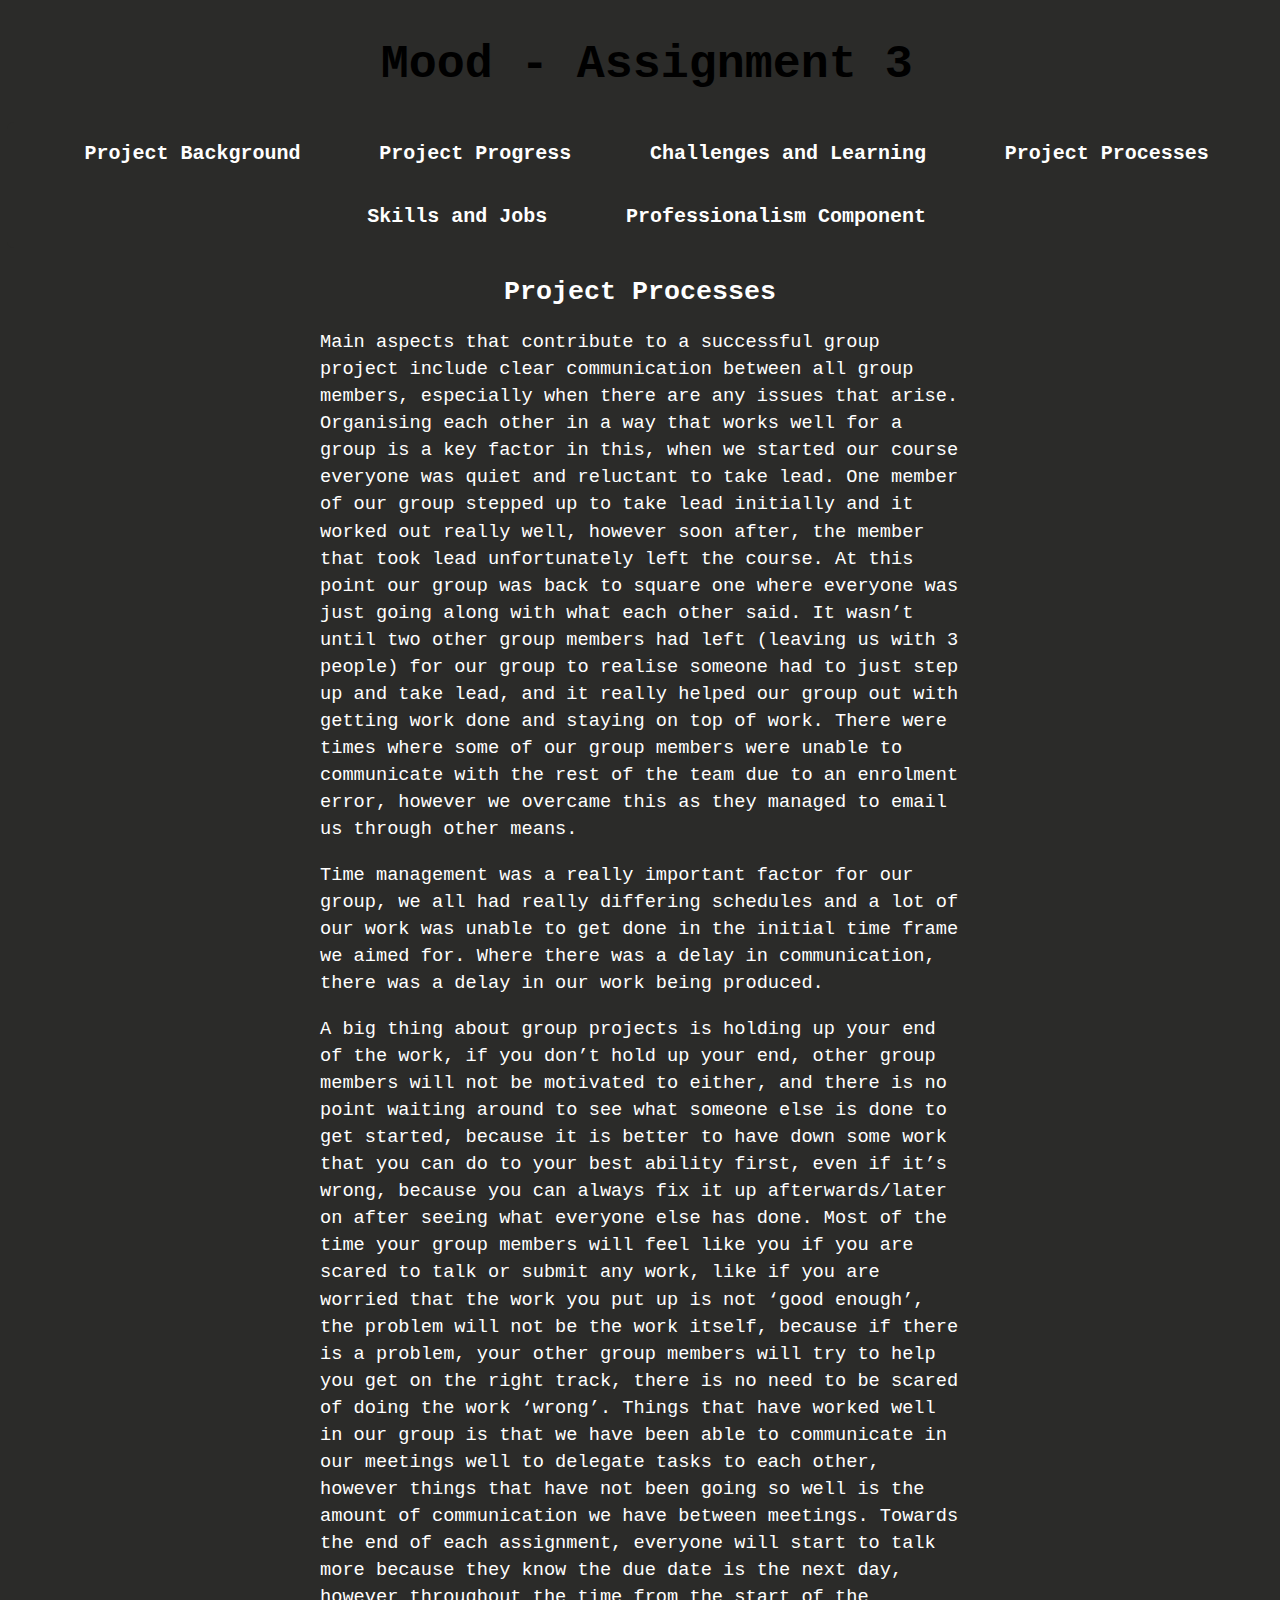
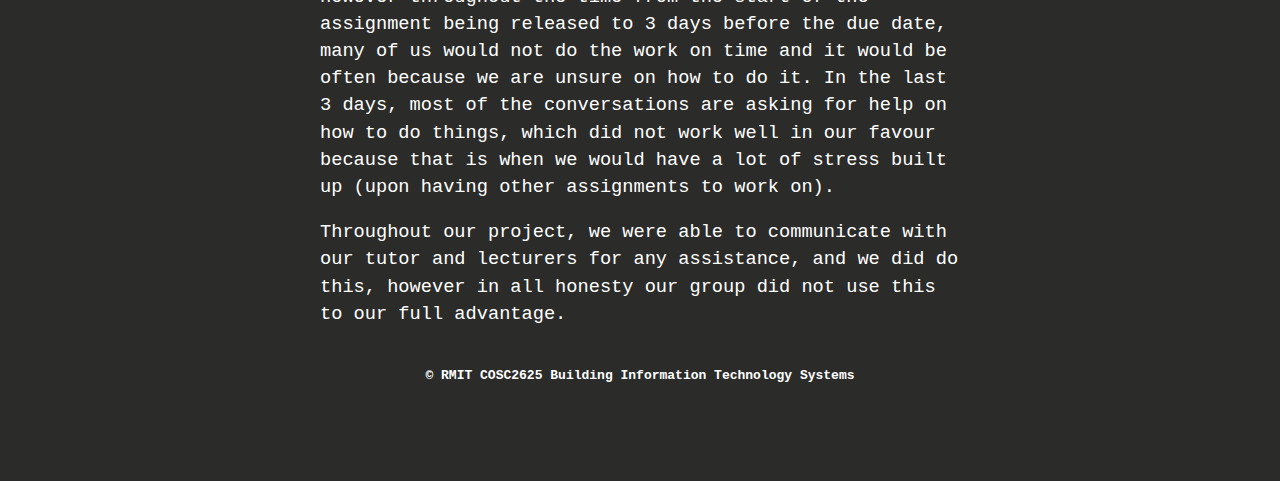
<file: ProjectProcesses.html>
<!DOCTYPE html>
<html lang="en-AU">

<head>
	<meta charset="utf-8">
	<meta name="viewport" content="width=device-width, initial-scale=1.0">
	<title>Project Processes</title>
	<link rel="stylesheet" type="text/css" href="style.css">
</head>

<body>

<header>
    
    <h1>Mood - Assignment 3</h1>
    
        <nav>
                <ul>
                    <li><a href="https://bits14.s3.amazonaws.com/projectbackground.html">Project Background</a></li>
                    <li><a href="https://s3758618-2.s3.amazonaws.com/A3/projectprogess.html">Project Progress</a></li>
                    <li><a href="https://bitss22.s3.amazonaws.com/PART+3/ChallengesAndLearning.html">Challenges and Learning</a></li>
                    <li><a href="https://bitss22.s3.amazonaws.com/PART+3/ProjectProcesses.html">Project Processes</a></li>
                    <li><a href="https://s3758618-2.s3.amazonaws.com/A3/jobs.html">Skills and Jobs</a></li>
                    <li><a href="https://s3758618-2.s3.amazonaws.com/A3/Professional.html">Professionalism Component</a></li>

                </ul>
        </nav>
    
    </header>
    
	<div class="PrProcesses"> 
		
        <h2> Project Processes </h2> 
        <p> Main aspects that contribute to a successful group project include clear communication between all group members, especially when there are any issues that arise. Organising each other in a way that works well for a group is a key factor in this, when we started our course everyone was quiet and reluctant to take lead. One member of our group stepped up to take lead initially and it worked out really well, however soon after, the member that took lead unfortunately left the course. At this point our group was back to square one where everyone was just going along with what each other said. It wasn’t until two other group members had left (leaving us with 3 people) for our group to realise someone had to just step up and take lead, and it really helped our group out with getting work done and staying on top of work. There were times where some of our group members were unable to communicate with the rest of the team due to an enrolment error, however we overcame this as they managed to email us through other means.</p>
        
        <p> Time management was a really important factor for our group, we all had really differing schedules and a lot of our work was unable to get done in the initial time frame we aimed for. Where there was a delay in communication, there was a delay in our work being produced.</p>
        
        <p> A big thing about group projects is holding up your end of the work, if you don’t hold up your end, other group members will not be motivated to either, and there is no point waiting around to see what someone else is done to get started, because it is better to have down some work that you can do to your best ability first, even if it’s wrong, because you can always fix it up afterwards/later on after seeing what everyone else has done. Most of the time your group members will feel like you if you are scared to talk or submit any work, like if you are worried that the work you put up is not ‘good enough’, the problem will not be the work itself, because if there is a problem, your other group members will try to help you get on the right track, there is no need to be scared of doing the work ‘wrong’. Things that have worked well in our group is that we have been able to communicate in our meetings well to delegate tasks to each other, however things that have not been going so well is the amount of communication we have between meetings. Towards the end of each assignment, everyone will start to talk more because they know the due date is the next day, however throughout the time from the start of the assignment being released to 3 days before the due date, many of us would not do the work on time and it would be often because we are unsure on how to do it. In the last 3 days, most of the conversations are asking for help on how to do things, which did not work well in our favour because that is when we would have a lot of stress built up (upon having other assignments to work on). </p>
        
        <p> Throughout our project, we were able to communicate with our tutor and lecturers for any assistance, and we did do this, however in all honesty our group did not use this to our full advantage. </p>
        
       
	</div>


<footer> &copy; RMIT COSC2625 Building Information Technology Systems </footer>
    
</body>

</html>
</file>
<file: style.css>
body {
    margin: 0;
    font-family: monospace;
    background-color: #2B2B29;
    color: white;
    text-align: center;
}

h1 {
    text-align: center;
}
h2 {
    font-size: 20pt;
    font-weight: bold;
}

h3{
    font-size: 18pt;
    font-weight: bold;
}

h4 {
    text-align: center;
}

p, h4 {
    font-size: 14pt;
    margin-left: 25%;
    margin-right: 25%;
}

p {
    line-height: 1.45;
    text-align: left;
}

.italic {
    font-style: italic;
}
/* HEADER + NAV BAR (please try not to change anything) --------------------------------------------------------------------------------------------------------*/
header {
    width: 100%;
    padding: 5pt;
    color: black;
    background-image: url("https://bitss22.s3.amazonaws.com/background.png");
    text-align: center;
}

h1 {
    font-size: 35pt;
}
nav {
    background: #2B2B29;
    color: white;
    overflow: hidden;
    border-radius: 5pt; /*This gives containers the cool, smooth rounded effect*/
}

nav li {
    list-style: none;
    display: inline-block;
}

nav li a {
    color: white;
    text-decoration: none;
    background: #2B2B29;
    padding: 15pt 25pt;
    display: block;
}

nav li a:hover {
    background: #EDF3F2;
    color: black;
    border-radius: 5pt;
}


nav ul {
    list-style-type: none;
    margin: 0;
    padding: 0;
    background-color: #2B2B29;
    font-size: 15pt;
    font-weight: bolder;

}

/* HEADER + NAV BAR END --------------------------------------------------------------------------------------------------------*/



/* PROJECT BACKGROUND START --------------------------------------------------------------------------------------------------------*/


/* PROJECT BACKGROUND END --------------------------------------------------------------------------------------------------------*/



/* PROJECT PROGRESS START --------------------------------------------------------------------------------------------------------*/


/* PROJECT PROGRESS END --------------------------------------------------------------------------------------------------------*/



/* CHALLENGES AND LEARNING START --------------------------------------------------------------------------------------------------------*/


/* CHALLENGES AND LEARNING END --------------------------------------------------------------------------------------------------------*/



/* PROJECT PROCESSES START --------------------------------------------------------------------------------------------------------*/


/* PROJECT PROCESSES END --------------------------------------------------------------------------------------------------------*/



/* JOBS AND SKILLS START --------------------------------------------------------------------------------------------------------*/

/* JOBS AND SKILLS END --------------------------------------------------------------------------------------------------------*/



/* PROFESSIONALISM COMPONENT START --------------------------------------------------------------------------------------------------------*/

/* PROFESSIONALISM COMPONENT END --------------------------------------------------------------------------------------------------------*/



/*FOOTER --------------------------------------------------------------------------------------------------------*/
footer {
    width: 100%;
    color: white;
    font-weight: bold;
    text-align: center;
    margin-top: 30pt;
    margin-bottom: 30pt;
}
</file>
<file: projectbackground.css>
body {
    margin: 0;
    font-family: monospace;
    background-color: #2B2B29;
    color: white;
    text-align: center;
}

h2 {
    font-size: 20pt;
    font-weight: bold;
}

h3 {
    font-size: 18pt;
    font-weight: bold;
}

h4 {
    text-align: left;
}

p,
h4 {
    font-size: 14pt;
    margin-left: 25%;
    margin-right: 25%;
}

p {
    line-height: 1.45;
}

.italic {
    font-style: italic;
}


/* HEADER + NAV BAR (please try not to change anything) --------------------------------------------------------------------------------------------------------*/

header {
    width: 100%;
    padding: 5pt;
    color: black;
    background-image: url("https://bitss22.s3.amazonaws.com/background.png");
    text-align: center;
}

h1 {
    font-size: 35pt;
}

nav {
    background: #2B2B29;
    color: white;
    overflow: hidden;
    border-radius: 5pt;
    /*This gives containers the cool, smooth rounded effect*/
}

nav li {
    list-style: none;
    display: inline-block;
}

nav li a {
    color: white;
    text-decoration: none;
    background: #2B2B29;
    padding: 15pt 25pt;
    display: block;
}

nav li a:hover {
    background: #EDF3F2;
    color: black;
    border-radius: 5pt;
}

nav ul {
    list-style-type: none;
    margin: 0;
    padding: 0;
    background-color: #2B2B29;
    font-size: 15pt;
    font-weight: bolder;
}


/* HEADER + NAV BAR END --------------------------------------------------------------------------------------------------------*/


/* PROJECT Background --------------------------------------------------------------------------------------------------------*/

* {
    box-sizing: border-box;
}

.heading {
    padding: 5px;
    text-align: center;
}

.column {
    float: left;
    width: 100%;
    height: 1800px;
    background-color: #2B2B29
}

.row:after {
    content: "";
    display: table;
    clear: both;
}

.aim {
    font-size: 14pt;
    line-height: 1.45;
    font-style: italic;
}

<!--
/* Font Definitions */

@font-face {
    font-family: "Cambria Math";
    panose-1: 2 4 5 3 5 4 6 3 2 4;
}

@font-face {
    font-family: Calibri;
    panose-1: 2 15 5 2 2 2 4 3 2 4;
}

@font-face {
    font-family: "Comic Sans MS";
    panose-1: 3 15 7 2 3 3 2 2 2 4;
}


/* Style Definitions */

p.MsoNormal,
li.MsoNormal,
div.MsoNormal {
    margin: 0cm;
    font-size: 12.0pt;
    font-family: "Calibri", sans-serif;
}

.MsoChpDefault {
    font-family: "Calibri", sans-serif;
}

@page WordSection1 {
    size: 595.3pt 841.9pt;
    margin: 72.0pt 72.0pt 72.0pt 72.0pt;
}

div.WordSection1 {
    page: WordSection1;
}

-->
/* PROJECT Background --------------------------------------------------------------------------------------------------------*/


/*FOOTER --------------------------------------------------------------------------------------------------------*/

footer {
    width: 100%;
    color: white;
    font-weight: bold;
    text-align: center;
    margin-top: 30pt;
    margin-bottom: 30pt;
}
</file>
